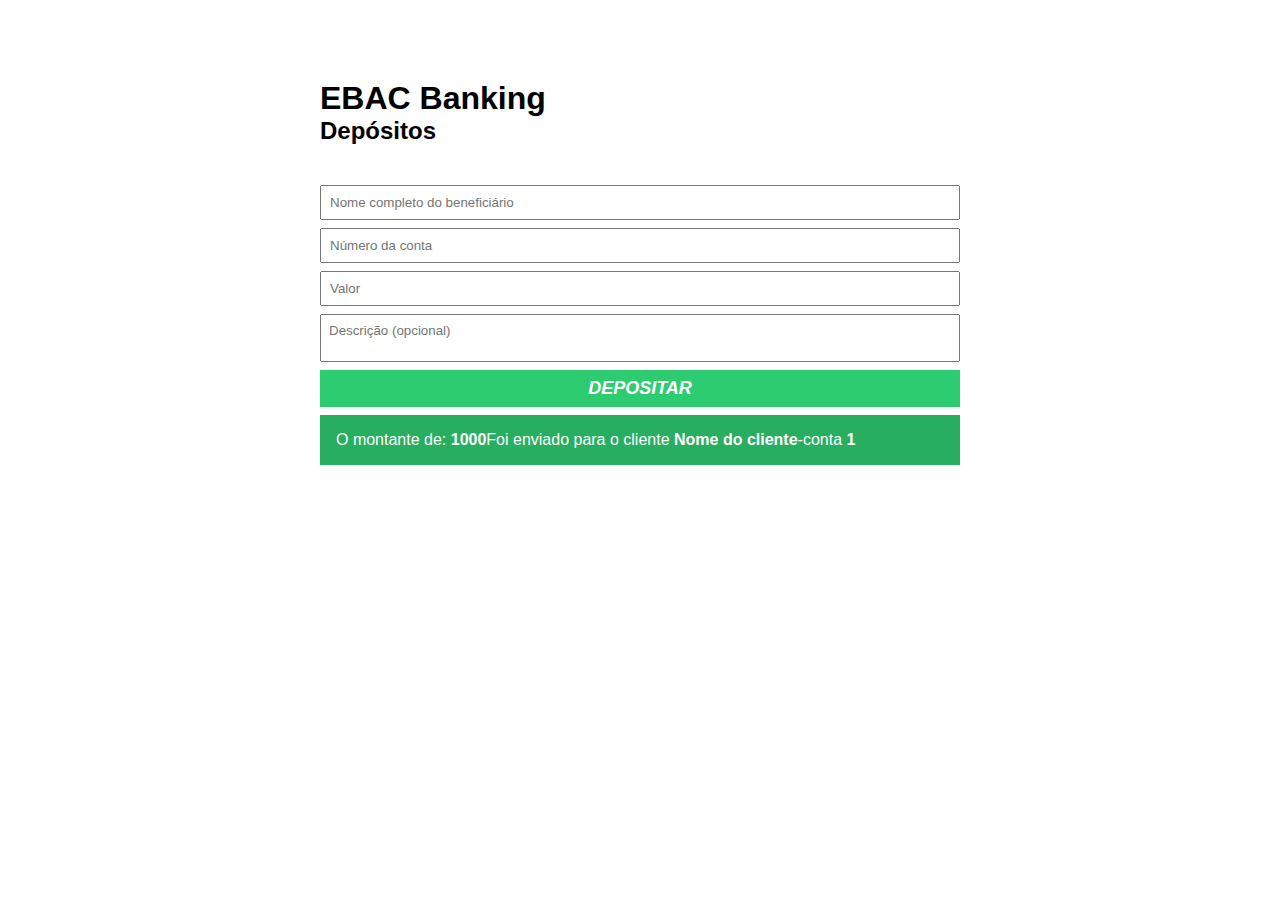
<file: Ebac-Regi/codigo-base/index.html>
<!DOCTYPE html>
<html lang="pt-BR">
<head>
    <meta charset="UTF-8">
    <meta http-equiv="X-UA-Compatible" content="IE=edge">
    <meta name="viewport" content="width=device-width, initial-scale=1.0">
    <title>HTML com JS</title>
    <link rel="stylesheet" href="./main.css" />
</head>
<body>
    <div class="container">
        <h1>EBAC Banking</h1>
        <h2>Depósitos</h2>
        <form>
            <input type="text" id="nome-benefeciario" placeholder="Nome completo do beneficiário" />
            <input type="number" id="numero-conta" placeholder="Número da conta" />
            <input type="number" id="valor-deposito" placeholder="Valor" />
            <textarea placeholder="Descrição (opcional)" id="descrição"></textarea>
            <button id="btn-depositar" type="submit">Depositar</button>
        </form>
        <p class="success-message">
            O montante de: <b>1000</b>Foi enviado para o cliente <b>Nome do cliente</b>-conta <b>1</b>
        </p>
    </div>   
</body>
<script src="./main.js"></script>
</html>
</file>
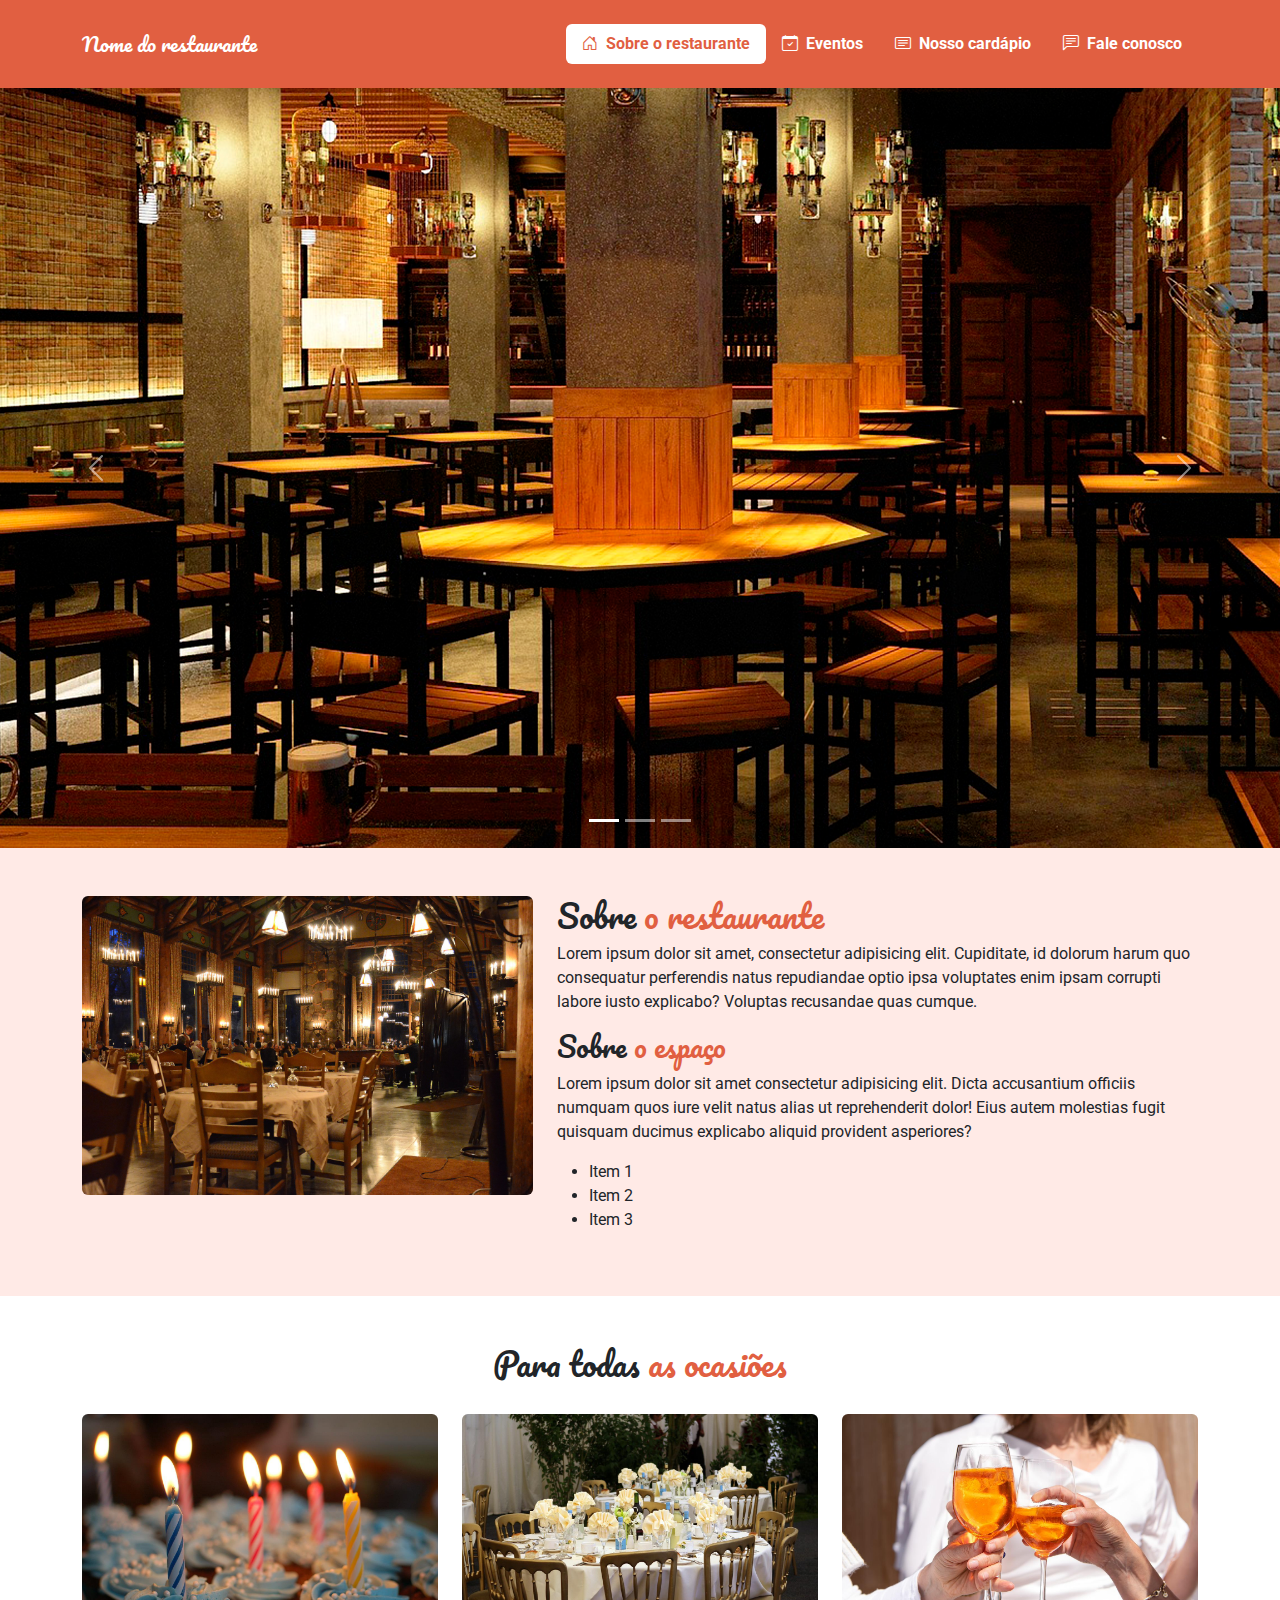
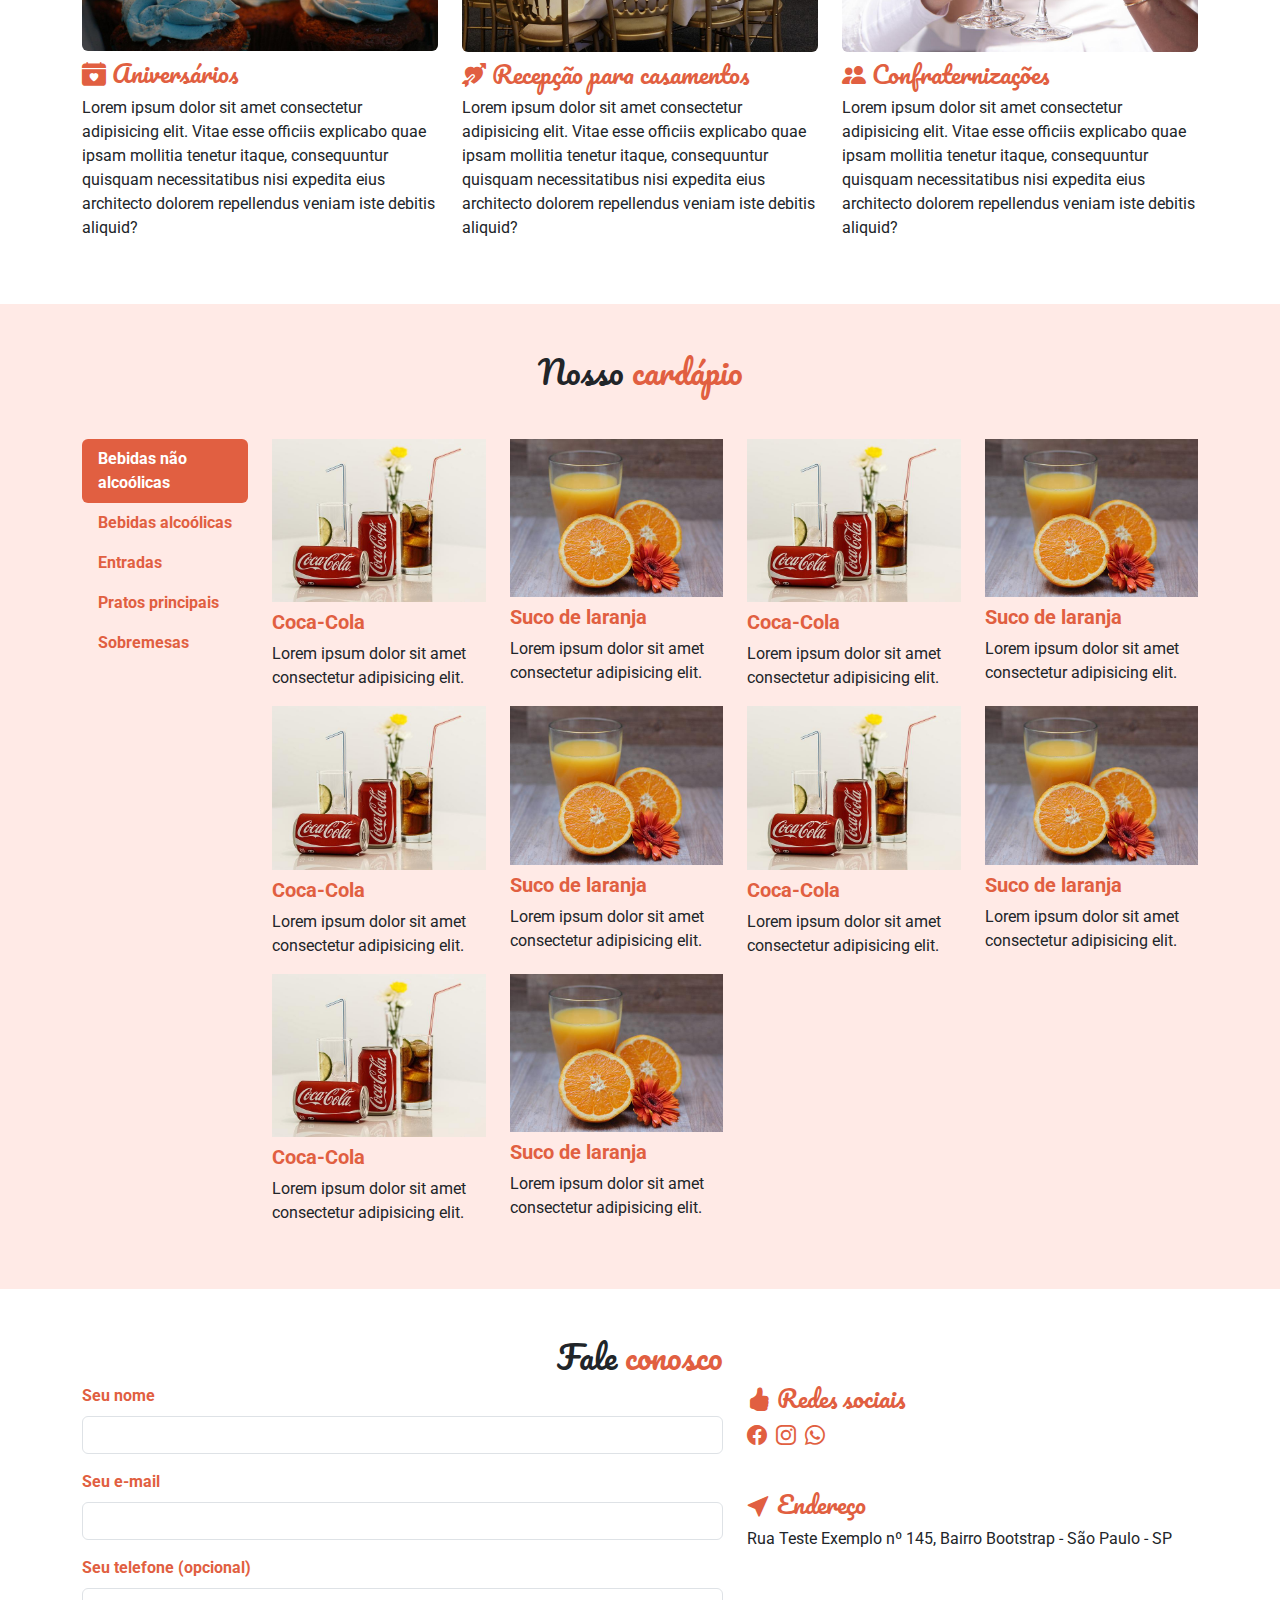
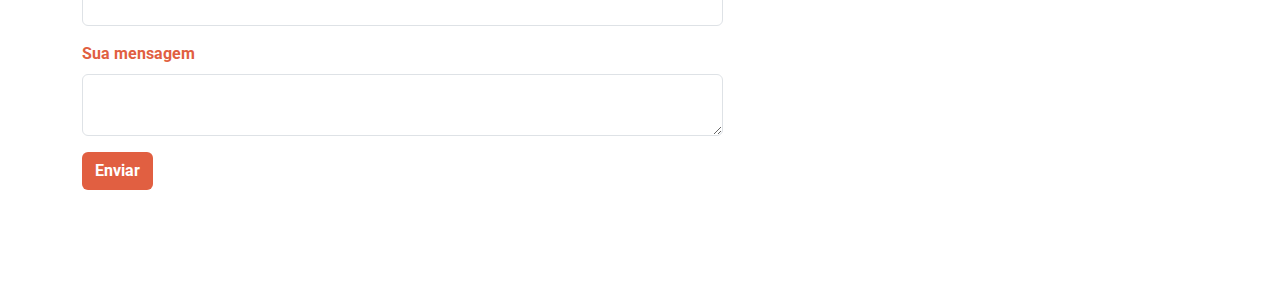
<file: Ebac-Regi/curso_frontend_ebac-projeto_bootstrap/index.html>
<!DOCTYPE html>
<html lang="pt-BR">
<head>
    <meta charset="UTF-8">
    <meta http-equiv="X-UA-Compatible" content="IE=edge">
    <meta name="viewport" content="width=device-width, initial-scale=1.0">
    <title>Document</title>
    <link rel="stylesheet" href="https://cdn.jsdelivr.net/npm/bootstrap@5.2.0/dist/css/bootstrap.min.css">
    <link rel="preconnect" href="https://fonts.googleapis.com">
    <link rel="preconnect" href="https://fonts.gstatic.com" crossorigin>
    <link href="https://fonts.googleapis.com/css2?family=Pacifico&family=Roboto:wght@400;700&display=swap" rel="stylesheet">
    <link rel="stylesheet" href="https://cdn.jsdelivr.net/npm/bootstrap-icons@1.9.1/font/bootstrap-icons.css">
    <link rel="stylesheet" href="main.css">
</head>
<body>
    <header class="navbar navbar-expand-lg sticky-top p-4" id="cabecalho">
        <div class="container">
            <h1 class="navbar-brand m-0 section-title">Nome do restaurante</h1>
            <button class="navbar-toggler" data-bs-toggle="collapse" data-bs-target="#menu-navegacao">
                <span class="navbar-toggler-icon"></span>
            </button>
            <nav class="navbar-collapse collapse justify-content-end" id="menu-navegacao">
                <ul class="nav nav-pills d-block d-md-flex">
                    <li class="nav-item fw-bold">
                        <a href="#sobre-o-restaurante" class="nav-link">
                            <i class="bi bi-house-door me-1"></i>
                            Sobre o restaurante
                        </a>
                    </li>
                    <li class="nav-item fw-bold">
                        <a href="#eventos" class="nav-link">
                            <i class="bi bi-calendar-check me-1"></i>
                            Eventos
                        </a>
                    </li>
                    <li class="nav-item fw-bold">
                        <a href="#cardapio" class="nav-link">
                            <i class="bi bi-card-text me-1"></i>
                            Nosso cardápio
                        </a>
                    </li>
                    <li class="nav-item fw-bold">
                        <a href="#fale-conosco" class="nav-link">
                            <i class="bi bi-chat-left-text me-1"></i>
                            Fale conosco
                        </a>
                    </li>
                </ul>
            </nav>
        </div>
    </header>
    <div data-bs-spy="scroll" data-bs-target="cabecalho" data-bs-smooth-scroll="true">
        <section id="sobre-o-restaurante">
            <div class="carousel slide" data-bs-ride="carousel" id="carousel">
                <div class="carousel-inner">
                    <div class="carousel-item active" data-bs-interval="3000">
                        <img src="images/slides/slide1.png" alt="Foto do espaço interno do restaurante">
                    </div>
                    <div class="carousel-item" data-bs-interval="3000">
                        <img src="images/slides/slide2.png" alt="Duas taças de vinho">
                    </div>
                    <div class="carousel-item" data-bs-interval="3000">
                        <img src="images/slides/slide3.png" alt="Uma mesa com comida">
                    </div>
                </div>
                <button class="carousel-control-prev" type="button" data-bs-target="#carousel" data-bs-slide="prev">
                    <span class="carousel-control-prev-icon"></span>
                </button>
                <button class="carousel-control-next" type="button" data-bs-target="#carousel" data-bs-slide="next">
                    <span class="carousel-control-next-icon"></span>
                </button>
                <div class="carousel-indicators">
                    <button type="button" data-bs-target="#carousel" class="active" data-bs-slide-to="0"></button>
                    <button type="button" data-bs-target="#carousel" data-bs-slide-to="1"></button>
                    <button type="button" data-bs-target="#carousel" data-bs-slide-to="2"></button>
                </div>
            </div>
            <div class="pt-5 pb-5">
                <div class="container">
                    <div class="row">
                        <div class="col-md-5">
                            <img src="images/restaurante.jpg" class="d-block w-100 rounded" alt="Foto do espaço interno do restaurante">
                        </div>
                        <div class="col-md-7 mt-3 mt-md-0">
                            <h2 class="section-title">Sobre <span class="text-colored">o restaurante</span></h2>
                            <p>
                                Lorem ipsum dolor sit amet, consectetur adipisicing elit. Cupiditate, id dolorum harum quo consequatur perferendis natus repudiandae optio ipsa voluptates enim ipsam corrupti labore iusto explicabo? Voluptas recusandae quas cumque.
                            </p>
                            <h3 class="section-title">Sobre <span class="text-colored">o espaço</span></h3>
                            <p>
                                Lorem ipsum dolor sit amet consectetur adipisicing elit. Dicta accusantium officiis numquam quos iure velit natus alias ut reprehenderit dolor! Eius autem molestias fugit quisquam ducimus explicabo aliquid provident asperiores?
                            </p>
                            <ul>
                                <li>Item 1</li>
                                <li>Item 2</li>
                                <li>Item 3</li>
                            </ul>
                        </div>
                    </div>
                </div>
            </div>
        </section>
        <section id="eventos" class="pt-5 pb-5">
            <div class="container">
                <div class="row">
                    <h2 class="section-title text-center">Para todas <span class="text-colored">as ocasiões</span></h2>
                </div>
                <div class="row mt-4">
                    <div class="col-md-4">
                        <img src="images/eventos/aniversario.jpg" alt="" class="d-block w-100 rounded mb-2">
                        <h3 class="section-title text-colored fs-4">
                            <i class="bi bi-calendar-heart-fill"></i>
                            Aniversários
                        </h3>
                        <p>
                            Lorem ipsum dolor sit amet consectetur adipisicing elit. Vitae esse officiis explicabo quae ipsam mollitia tenetur itaque, consequuntur quisquam necessitatibus nisi expedita eius architecto dolorem repellendus veniam iste debitis aliquid?
                        </p>
                    </div>
                    <div class="col-md-4">
                        <img src="images/eventos/casamento.jpg" alt="" class="d-block w-100 rounded mb-2">
                        <h3 class="section-title text-colored fs-4">
                            <i class="bi bi-arrow-through-heart-fill"></i>
                            Recepção para casamentos
                        </h3>
                        <p>
                            Lorem ipsum dolor sit amet consectetur adipisicing elit. Vitae esse officiis explicabo quae ipsam mollitia tenetur itaque, consequuntur quisquam necessitatibus nisi expedita eius architecto dolorem repellendus veniam iste debitis aliquid?
                        </p>
                    </div>
                    <div class="col-md-4">
                        <img src="images/eventos/confraternizacoes.jpg" alt="" class="d-block w-100 rounded mb-2">
                        <h3 class="section-title text-colored fs-4">
                            <i class="bi bi-people-fill"></i>
                            Confraternizações
                        </h3>
                        <p>
                            Lorem ipsum dolor sit amet consectetur adipisicing elit. Vitae esse officiis explicabo quae ipsam mollitia tenetur itaque, consequuntur quisquam necessitatibus nisi expedita eius architecto dolorem repellendus veniam iste debitis aliquid?
                        </p>
                    </div>
                </div>
            </div>
        </section>
        <section id="cardapio" class="pt-5 pb-5">
            <div class="container">
                <div class="row">
                    <h2 class="section-title text-center mb-5">
                        Nosso <span class="text-colored">cardápio</span>
                    </h2>
                </div>
                <div class="row">
                    <div class="col-md-2">
                        <aside>
                            <nav class="nav nav-pills flex-column nav-cardapio">
                                <button type="button" data-bs-toggle="tab" data-bs-target="#bebidas-sem-alcool" class="fw-bold text-start nav-link text-colored active">Bebidas não alcoólicas</button>
                                <button type="button" data-bs-toggle="tab" data-bs-target="#bebidas-alcoolicas" class="fw-bold text-start nav-link text-colored">Bebidas alcoólicas</button>
                                <button type="button" data-bs-toggle="tab" data-bs-target="#entradas" class="fw-bold text-start nav-link text-colored">Entradas</button>
                                <button type="button" data-bs-toggle="tab" data-bs-target="#pratos-principais" class="fw-bold text-start nav-link text-colored">Pratos principais</button>
                                <button type="button" data-bs-toggle="tab" data-bs-target="#sobremesas" class="fw-bold text-start nav-link text-colored">Sobremesas</button>
                            </nav>
                        </aside>
                    </div>
                    <div class="col-md-10">
                        <div class="tab-content">
                            <div class="tab-pane active" id="bebidas-sem-alcool">
                                <div class="row">
                                    <div class="col-md-3">
                                        <img class="d-block w-100" src="images/cardapio/bebidas/coca-cola.jpg" alt="Coca-cola">
                                        <h5 class="text-colored fw-bold mt-2">Coca-Cola</h5>
                                        <p>
                                            Lorem ipsum dolor sit amet consectetur adipisicing elit.
                                        </p>
                                    </div>
                                    <div class="col-md-3">
                                        <img class="d-block w-100" src="images/cardapio/bebidas/suco.jpg" alt="Suco de laranja">
                                        <h5 class="text-colored fw-bold mt-2">Suco de laranja</h5>
                                        <p>
                                            Lorem ipsum dolor sit amet consectetur adipisicing elit.
                                        </p>
                                    </div>
                                    <div class="col-md-3">
                                        <img class="d-block w-100" src="images/cardapio/bebidas/coca-cola.jpg" alt="Coca-cola">
                                        <h5 class="text-colored fw-bold mt-2">Coca-Cola</h5>
                                        <p>
                                            Lorem ipsum dolor sit amet consectetur adipisicing elit.
                                        </p>
                                    </div>
                                    <div class="col-md-3">
                                        <img class="d-block w-100" src="images/cardapio/bebidas/suco.jpg" alt="Suco de laranja">
                                        <h5 class="text-colored fw-bold mt-2">Suco de laranja</h5>
                                        <p>
                                            Lorem ipsum dolor sit amet consectetur adipisicing elit.
                                        </p>
                                    </div>
                                    <div class="col-md-3">
                                        <img class="d-block w-100" src="images/cardapio/bebidas/coca-cola.jpg" alt="Coca-cola">
                                        <h5 class="text-colored fw-bold mt-2">Coca-Cola</h5>
                                        <p>
                                            Lorem ipsum dolor sit amet consectetur adipisicing elit.
                                        </p>
                                    </div>
                                    <div class="col-md-3">
                                        <img class="d-block w-100" src="images/cardapio/bebidas/suco.jpg" alt="Suco de laranja">
                                        <h5 class="text-colored fw-bold mt-2">Suco de laranja</h5>
                                        <p>
                                            Lorem ipsum dolor sit amet consectetur adipisicing elit.
                                        </p>
                                    </div>
                                    <div class="col-md-3">
                                        <img class="d-block w-100" src="images/cardapio/bebidas/coca-cola.jpg" alt="Coca-cola">
                                        <h5 class="text-colored fw-bold mt-2">Coca-Cola</h5>
                                        <p>
                                            Lorem ipsum dolor sit amet consectetur adipisicing elit.
                                        </p>
                                    </div>
                                    <div class="col-md-3">
                                        <img class="d-block w-100" src="images/cardapio/bebidas/suco.jpg" alt="Suco de laranja">
                                        <h5 class="text-colored fw-bold mt-2">Suco de laranja</h5>
                                        <p>
                                            Lorem ipsum dolor sit amet consectetur adipisicing elit.
                                        </p>
                                    </div>
                                    <div class="col-md-3">
                                        <img class="d-block w-100" src="images/cardapio/bebidas/coca-cola.jpg" alt="Coca-cola">
                                        <h5 class="text-colored fw-bold mt-2">Coca-Cola</h5>
                                        <p>
                                            Lorem ipsum dolor sit amet consectetur adipisicing elit.
                                        </p>
                                    </div>
                                    <div class="col-md-3">
                                        <img class="d-block w-100" src="images/cardapio/bebidas/suco.jpg" alt="Suco de laranja">
                                        <h5 class="text-colored fw-bold mt-2">Suco de laranja</h5>
                                        <p>
                                            Lorem ipsum dolor sit amet consectetur adipisicing elit.
                                        </p>
                                    </div>
                                </div>
                            </div>
                            <div class="tab-pane" id="bebidas-alcoolicas">
                                <div class="row">
                                    <div class="col-md-3">
                                        <img class="d-block w-100" src="images/cardapio/bebidas/cerveja.jpg" alt="Cerveja">
                                        <h5 class="text-colored fw-bold mt-2">Cerveja</h5>
                                        <p>
                                            Lorem ipsum dolor sit amet consectetur adipisicing elit.
                                        </p>
                                    </div>
                                    <div class="col-md-3">
                                        <img class="d-block w-100" src="images/cardapio/bebidas/vinho.jpg" alt="Vinho">
                                        <h5 class="text-colored fw-bold mt-2">Vinho</h5>
                                        <p>
                                            Lorem ipsum dolor sit amet consectetur adipisicing elit.
                                        </p>
                                    </div>
                                </div>
                            </div>
                            <div class="tab-pane" id="entradas">
                                <div class="row">
                                    <div class="col-md-3">
                                        <img class="d-block w-100" src="images/cardapio/entradas/entrada.jpg" alt="Nome da entrada">
                                        <h5 class="text-colored fw-bold mt-2">Nome da entrada</h5>
                                        <p>
                                            Lorem ipsum dolor sit amet consectetur adipisicing elit.
                                        </p>
                                    </div>
                                </div>
                            </div>
                            <div class="tab-pane" id="pratos-principais">
                                <div class="row">
                                    <div class="col-md-3">
                                        <img class="d-block w-100" src="images/cardapio/pratos/pizza.jpg" alt="Pizza">
                                        <h5 class="text-colored fw-bold mt-2">Pizza</h5>
                                        <p>
                                            Lorem ipsum dolor sit amet consectetur adipisicing elit.
                                        </p>
                                    </div>
                                    <div class="col-md-3">
                                        <img class="d-block w-100" src="images/cardapio/pratos/salmao.jpg" alt="Salmão">
                                        <h5 class="text-colored fw-bold mt-2">Salmão</h5>
                                        <p>
                                            Lorem ipsum dolor sit amet consectetur adipisicing elit.
                                        </p>
                                    </div>
                                </div>
                            </div>
                            <div class="tab-pane" id="sobremesas">
                                <div class="row">
                                    <div class="col-md-3">
                                        <img class="d-block w-100" src="images/cardapio/sobremesas/bolo.jpg" alt="Bolo de chocolate">
                                        <h5 class="text-colored fw-bold mt-2">Bolo de chocolate</h5>
                                        <p>
                                            Lorem ipsum dolor sit amet consectetur adipisicing elit.
                                        </p>
                                    </div>
                                    <div class="col-md-3">
                                        <img class="d-block w-100" src="images/cardapio/sobremesas/cupcake.jpg" alt="Cupcake">
                                        <h5 class="text-colored fw-bold mt-2">Cupcake</h5>
                                        <p>
                                            Lorem ipsum dolor sit amet consectetur adipisicing elit.
                                        </p>
                                    </div>
                                </div>
                            </div>
                        </div>
                    </div>
                </div>
            </div>
        </section>  
        <section id="fale-conosco" class="pt-5 pb-5">
            <div class="container">
                <div class="row">
                    <h2 class="section-title text-center">Fale <span class="text-colored">conosco</span></h2>
                </div>
                <div class="row">
                    <div class="col-md-7 mb-5">
                        <form>
                            <div class="mb-3">
                                <label for="nome" class="form-label fw-bold text-colored">Seu nome</label>
                                <input type="text" id="nome" class="form-control" required>
                            </div>
                            <div class="mb-3">
                                <label for="email" class="form-label fw-bold text-colored">Seu e-mail</label>
                                <input type="email" id="email" class="form-control" required>
                            </div>
                            <div class="mb-3">
                                <label for="telefone" class="form-label fw-bold text-colored">Seu telefone (opcional)</label>
                                <input type="tel" id="telefone" class="form-control">
                            </div>
                            <div class="mb-3">
                                <label for="mensagem" class="form-label fw-bold text-colored">Sua mensagem</label>
                                <textarea class="form-control" id="mensagem" required></textarea>
                            </div>
                            <button type="submit" class="btn fw-bold">Enviar</button>
                        </form>
                    </div>
                    <div class="col-md-5">
                        <div class="row">
                            <h3 class="section-title fs-4 text-colored">
                                <i class="bi bi-hand-thumbs-up-fill"></i>
                                Redes sociais
                            </h3>
                            <ul class="social-links">
                                <li class="fs-5">
                                    <a href="#">
                                        <i class="bi bi-facebook text-colored"></i>
                                    </a>
                                </li>
                                <li class="fs-5 ms-1 me-1">
                                    <a href="#">
                                        <i class="bi bi-instagram text-colored"></i>
                                    </a>
                                </li>
                                <li class="fs-5">
                                    <a href="#">
                                        <i class="bi bi-whatsapp text-colored"></i>
                                    </a>
                                </li>
                            </ul>
                        </div>
                        <div class="row mt-4">
                            <h3 class="section-title fs-4 text-colored">
                                <i class="bi bi-cursor-fill"></i>
                                Endereço
                            </h3>
                            <p>
                                Rua Teste Exemplo nº 145, Bairro Bootstrap - São Paulo - SP
                            </p>
                        </div>
                    </div>
                </div>
            </div>
        </section>
    </div>

    <script src="https://cdn.jsdelivr.net/npm/bootstrap@5.2.0/dist/js/bootstrap.bundle.min.js"></script>
</body>
</html>
</file>
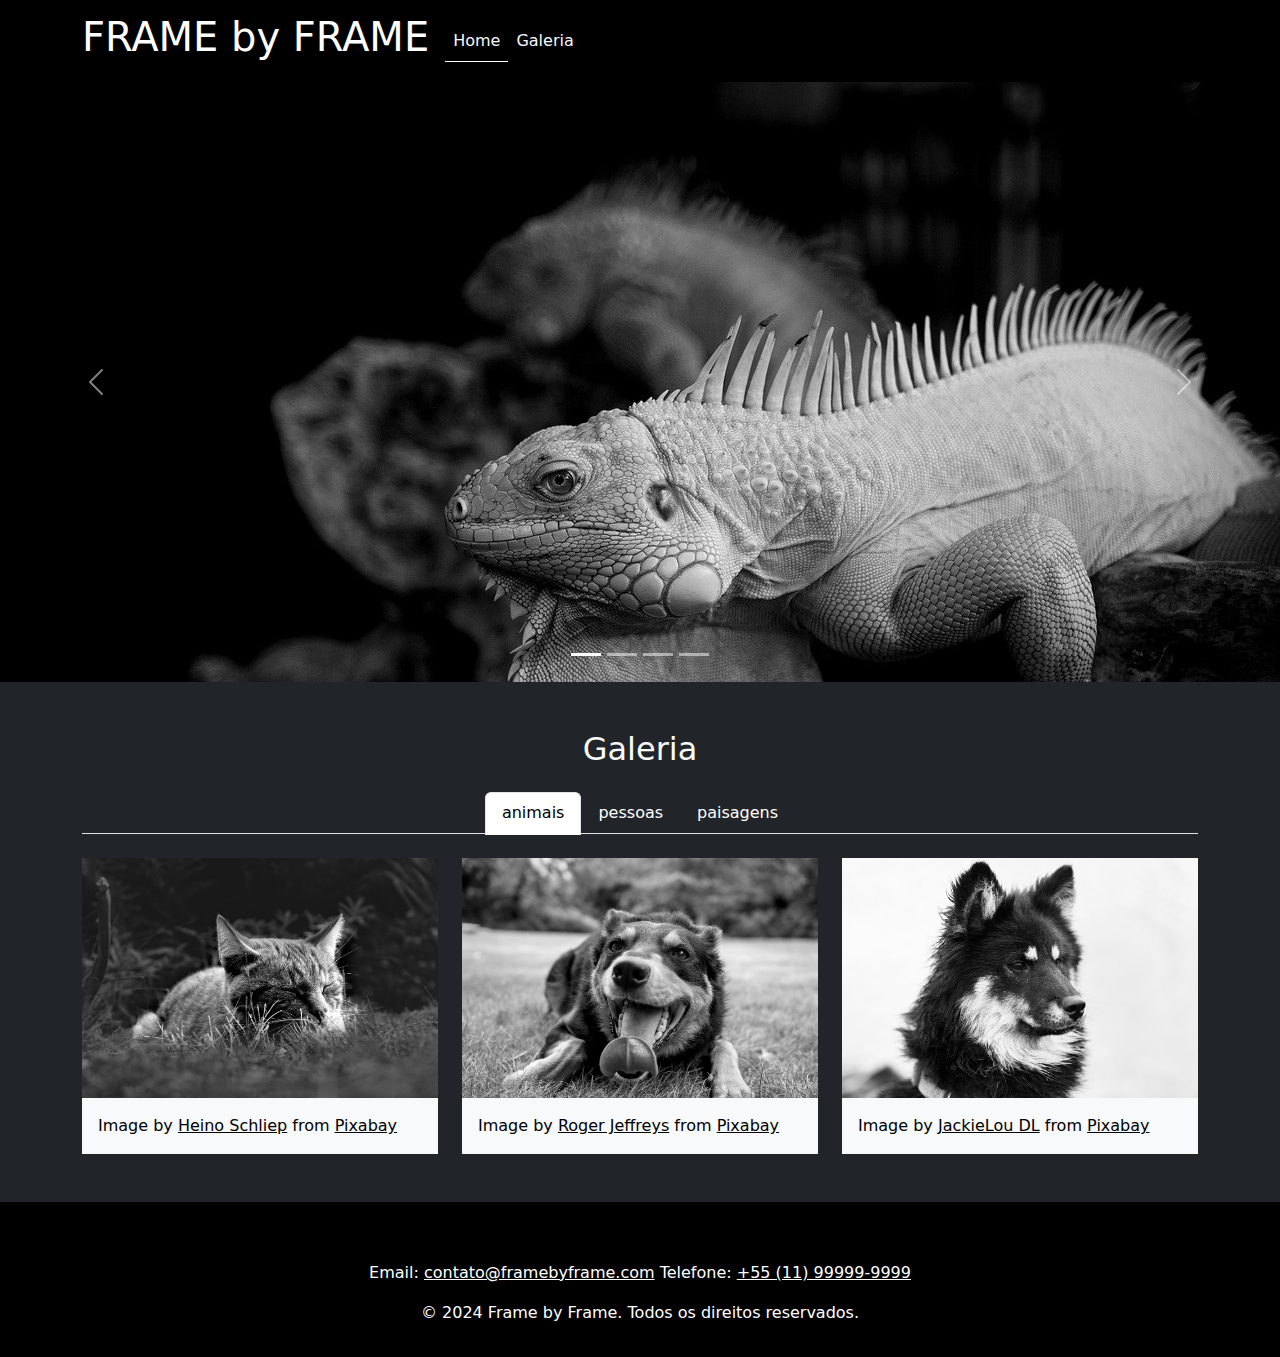
<file: Ebac-Regi/Bootstrap/Exercicio_Card_carrocel/index.html>
<!DOCTYPE html>
<html lang="pt-br">
  <head>
    <meta charset="UTF-8" />
    <meta name="viewport" content="width=device-width, initial-scale=1.0" />
    <title>FRAME BY FRAME</title>
    <link rel="shortcut icon" href="assets/favicon.ico" type="image/x-icon">
    <!-- icons fontawesome -->
    <link rel="stylesheet" href="https://cdnjs.cloudflare.com/ajax/libs/font-awesome/6.6.0/css/all.min.css" integrity="sha512-Kc323vGBEqzTmouAECnVceyQqyqdsSiqLQISBL29aUW4U/M7pSPA/gEUZQqv1cwx4OnYxTxve5UMg5GT6L4JJg==" crossorigin="anonymous" referrerpolicy="no-referrer" />
    <!-- bootstrap -->
    <link
      href="https://cdn.jsdelivr.net/npm/bootstrap@5.3.3/dist/css/bootstrap.min.css"
      rel="stylesheet"
      integrity="sha384-QWTKZyjpPEjISv5WaRU9OFeRpok6YctnYmDr5pNlyT2bRjXh0JMhjY6hW+ALEwIH"
      crossorigin="anonymous"
    />
    <!-- css -->
    <link rel="stylesheet" href="./style/style.css" />
  </head>
  <body class="bg-dark text-light" data-bs-spy="scroll" data-bs-target="#navbar" data-bs-offset="100" tabindex="0">
    <header class="header bg-black sticky-top">
      <nav class="navbar navbar-expand-lg navbar-light">
        <div class="container">
          <a href="#home" class="navbar-brand">
            <h1 class="h1">FRAME by FRAME</h1>
          </a>
          <button
            class="navbar-toggler custom-toggler"
            type="button"
            data-bs-toggle="collapse"
            data-bs-target="#navbar"
            aria-controls="navbar"
            aria-expanded="false"
            aria-label="toggle navigation"
          >
            <i class="fa-solid fa-bars"></i>
          </button>

          <div class="collapse navbar-collapse" id="navbar">
            <ul class="navbar-nav me-auto mb-2 mb-lg-0">
              <li class="nav-item">
                <a href="#home" class="nav-link text-light" aria-current="home">Home</a>
              </li>
              <li class="nav-item">
                <a href="#galeria" class="nav-link text-light" aria-current="galeria">Galeria</a>
              </li>
            </ul>
          </div>
        </div>
      </nav>
    </header>

    <main>
      <section class="carousel slide" id="carousel" data-bs-ride="carousel">
        <div class="carousel-indicators">
          <button
            type="button"
            data-bs-target="carousel"
            data-bs-slide-to="0"
            class="active"
            aria-current="true"
            aria-label="Slide 1"
          ></button>
          <button
            type="button"
            data-bs-target="carousel"
            data-bs-slide-to="1"
            aria-label="Slide 2"
          ></button>
          <button
            type="button"
            data-bs-target="carousel"
            data-bs-slide-to="2"
            aria-label="Slide 3"
          ></button>
          <button
            type="button"
            data-bs-target="carousel"
            data-bs-slide-to="3"
            aria-label="Slide 4"
          ></button>
        </div>
        <div class="carousel-inner" id="home">
          <div class="carousel-item active">
            <img
              class="d-block w-100"
              src="assets/dragon-8412130_1280.jpg"
              alt=""
            />
            <div class="carousel-caption">
              <p>
                Image by
                <a
                  href="https://pixabay.com/users/xuantinh1312-39351906/?utm_source=link-attribution&utm_medium=referral&utm_campaign=image&utm_content=8412130"
                  >Tình Hoàng</a
                >
                from
                <a
                  href="https://pixabay.com//?utm_source=link-attribution&utm_medium=referral&utm_campaign=image&utm_content=8412130"
                  >Pixabay</a
                >
              </p>
            </div>
          </div>
          <div class="carousel-item">
            <img
              class="d-block w-100"
              src="assets/bike-7950617_1280.jpg"
              alt=""
            />
            <div class="carousel-caption">
              <p>
                Image by
                <a
                  href="https://pixabay.com/users/rafabritto-35765756/?utm_source=link-attribution&utm_medium=referral&utm_campaign=image&utm_content=7950617"
                  >RAFAEL BRITTO</a
                >
                from
                <a
                  href="https://pixabay.com//?utm_source=link-attribution&utm_medium=referral&utm_campaign=image&utm_content=7950617"
                  >Pixabay</a
                >
              </p>
            </div>
          </div>
          <div class="carousel-item">
            <img
              class="d-block w-100"
              src="assets/building-8534894_1280.jpg"
              alt=""
            />
            <div class="carousel-caption">
              <p>
                Image by
                <a
                  href="https://pixabay.com/users/junfangsjs-16404849/?utm_source=link-attribution&utm_medium=referral&utm_campaign=image&utm_content=8534894"
                  >钧 张</a
                >
                from
                <a
                  href="https://pixabay.com//?utm_source=link-attribution&utm_medium=referral&utm_campaign=image&utm_content=8534894"
                  >Pixabay</a
                >
              </p>
            </div>
          </div>
          <div class="carousel-item">
            <img
              class="d-block w-100"
              src="assets/crows-8579540_1280.jpg"
              alt=""
            />
            <div class="carousel-caption">
              <p>
                Image by
                <a
                  href="https://pixabay.com/users/alfred_grupstra-4379051/?utm_source=link-attribution&utm_medium=referral&utm_campaign=image&utm_content=8579540"
                  >Alfred Grupstra</a
                >
                from
                <a
                  href="https://pixabay.com//?utm_source=link-attribution&utm_medium=referral&utm_campaign=image&utm_content=8579540"
                  >Pixabay</a
                >
              </p>
            </div>
          </div>
        </div>
        <button
          class="carousel-control-prev"
          type="button"
          data-bs-target="#carousel"
          data-bs-slide="prev"
        >
          <span class="carousel-control-prev-icon" aria-hidden="false"></span>
          <span class="visually-hidden">Previous</span>
        </button>
        <button
          class="carousel-control-next"
          type="button"
          data-bs-target="#carousel"
          data-bs-slide="next"
        >
          <span class="carousel-control-next-icon" aria-hidden="false"></span>
          <span class="visually-hidden">Next</span>
        </button>
      </section>

      <section class="main__section my-5" id="galeria">
        <div class="container">
          <h2 class="text-center my-4">Galeria</h2>
        
          <!-- Nav Tabs -->
          <ul class="nav nav-tabs justify-content-center mb-4" id="galleryTab" role="tablist">
            
          </ul>

          <!-- Tab Content -->
          <div class="tab-content mt-3" id="galleryTabContent">
            
          </div>
        </div>
      </section>
    </main>

    <footer class="footer bg-black p-3">
      <div class="container text-center">
            <div class="social-icons mb-3">
              <a href="https://facebook.com" target="_blank" class="me-3">
                <i class="fa-brands fa-facebook"></i>
              </a>
              <a href="https://instagram.com" target="_blank" class="me-3">
                <i class="fa-brands fa-instagram"></i>
              </a>
              <a href="https://linkedin.com" target="_blank">
                <i class="fa-brands fa-linkedin"></i>
              </a>
            </div>
            

            <div class="contact-info mb-3">
              <span>Email: <a href="mailto:contato@framebyframe.com">contato@framebyframe.com</a></span>
              <span>Telefone: <a href="tel:5511999999999">+55 (11) 99999-9999</a></span>
            </div>            

            <div class="copyright text-muted">
              <p>&copy; 2024 Frame by Frame. Todos os direitos reservados.</p>
            </div>
      </div>

      </div>
    </footer>

    <script
      src="https://cdn.jsdelivr.net/npm/bootstrap@5.3.3/dist/js/bootstrap.bundle.min.js"
      integrity="sha384-YvpcrYf0tY3lHB60NNkmXc5s9fDVZLESaAA55NDzOxhy9GkcIdslK1eN7N6jIeHz"
      crossorigin="anonymous"
    ></script>

    <script src="scripts/index.js"></script>
  </body>
</html>
</file>
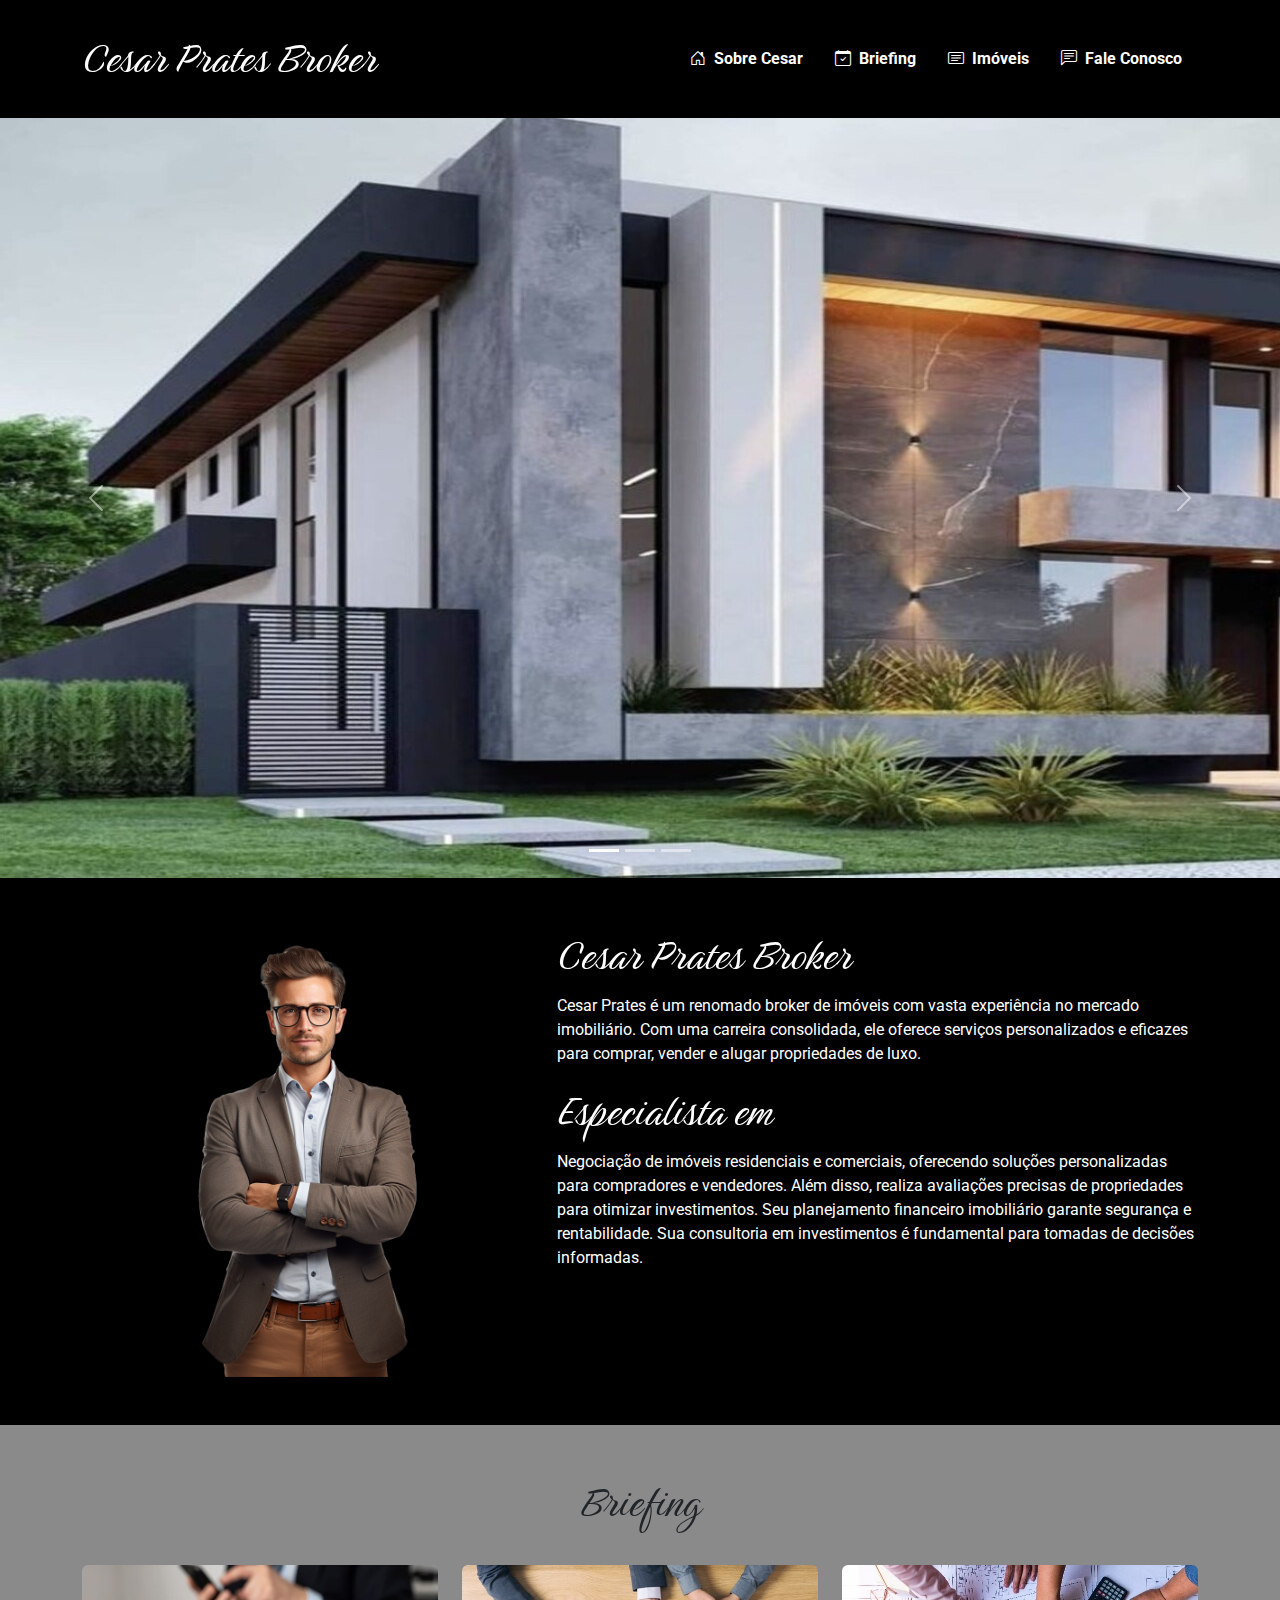
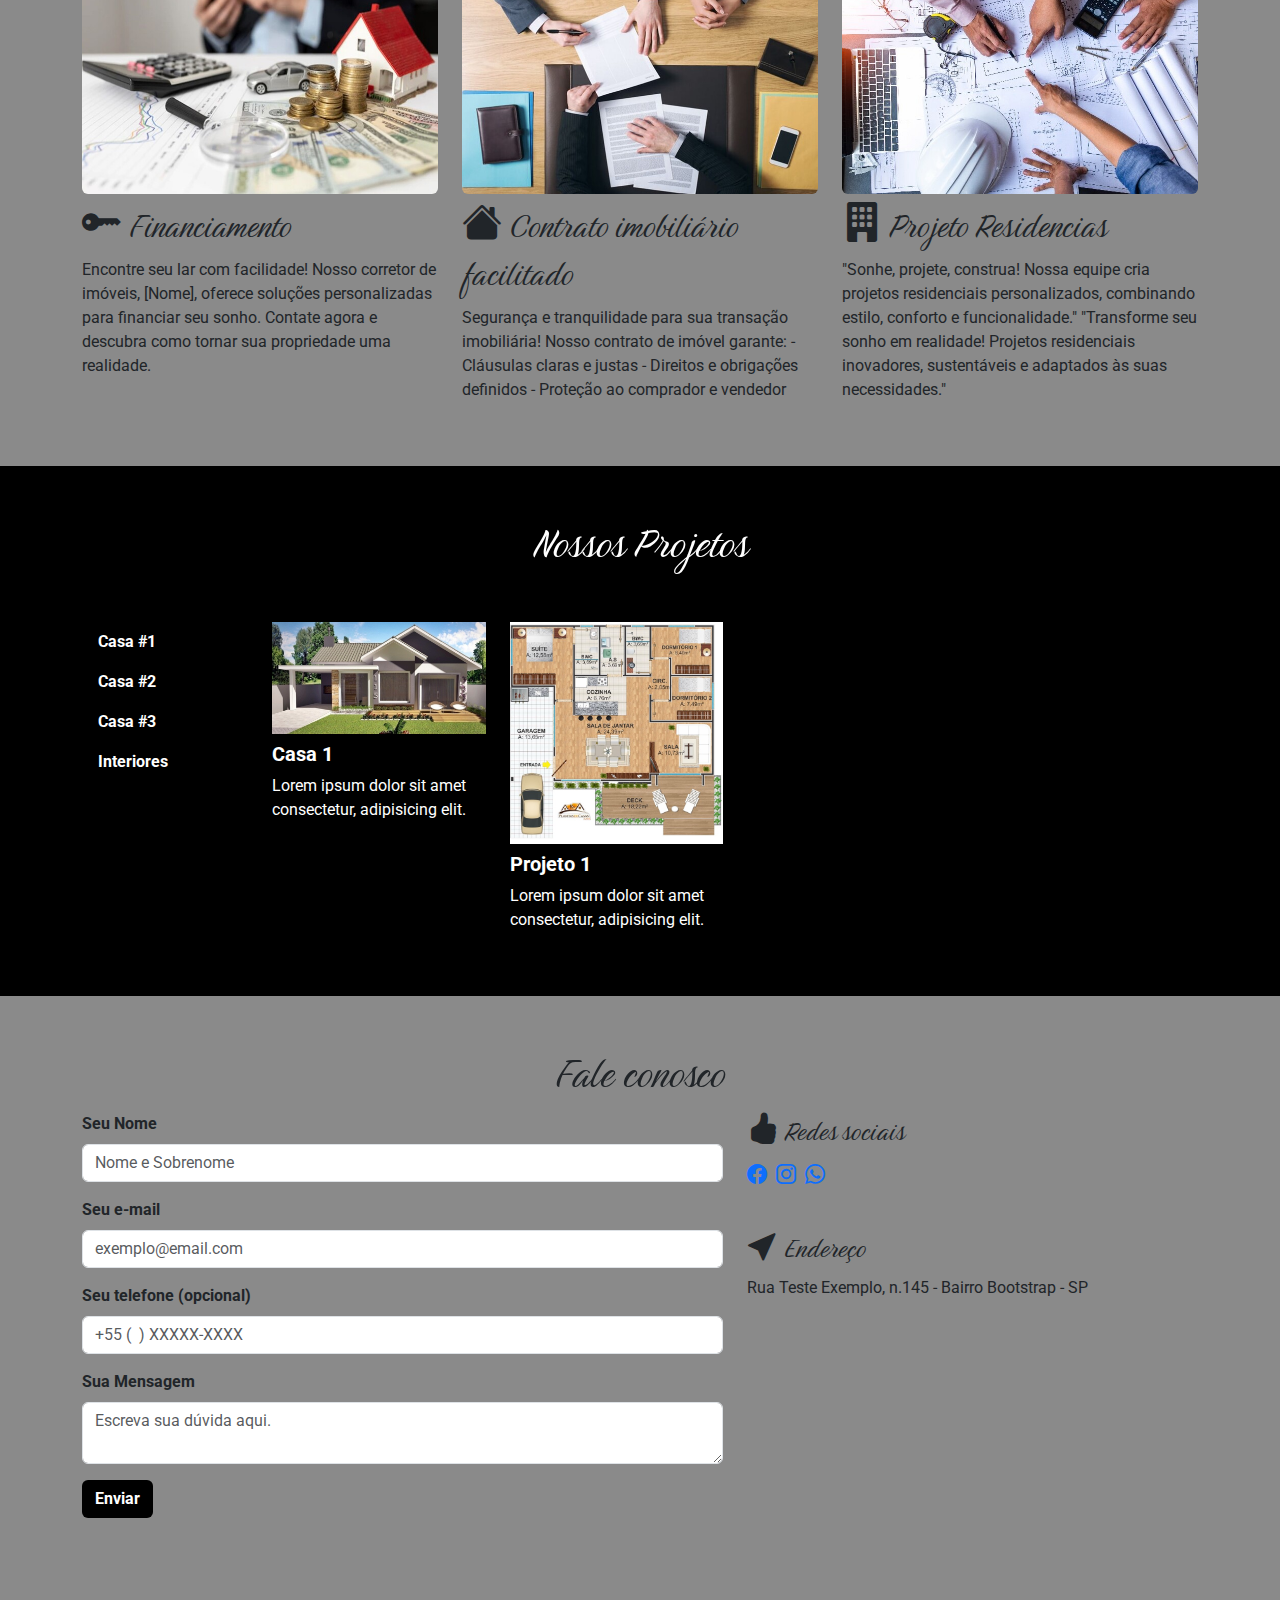
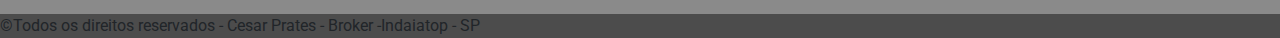
<file: Ebac-Regi/Bootstrap/Projeto_Land_Page_broker/index.html>
<!DOCTYPE html>
<html lang="pt-BR">
<head>
    <meta charset="UTF-8">
    <meta name="viewport" content="width=device-width, initial-scale=1.0">
    <link rel="stylesheet" href="https://cdn.jsdelivr.net/npm/bootstrap@5.3.3/dist/css/bootstrap.min.css">
    <link rel="preconnect" href="https://fonts.googleapis.com">
    <link rel="preconnect" href="https://fonts.gstatic.com" crossorigin>
    <link href="https://fonts.googleapis.com/css2?family=Birthstone&family=Pacifico&family=Roboto:wght@400;700&display=swap" rel="stylesheet">
    <link rel="stylesheet" href="https://cdn.jsdelivr.net/npm/bootstrap-icons@1.11.3/font/bootstrap-icons.min.css">
    <link rel="stylesheet" href="main.css">
    <title>LandPage</title>
</head>
<body>
    <header class="navbar navbar-expand-lg sticky-top p-4" id="cabecalho">
        <div class="container">
            <h1 class="navbar-brand m-0 section-title">Cesar Prates Broker</h1>
            <button class="navbar-toggler" data-bs-toggle="collapse" data-bs-target="#navegacao">
                <span class="navbar-toggler-icon">

                </span>
            </button>
            <nav class="navbar-collapse collapse justify-content-end" id="navegacao">
                <ul class="nav nav-pills d-block d-md-flex">
                    <li class="nav-item fw-bold">
                        <a href="#sobre-cesar" class="nav-link">
                            <i class="bi bi-house-door me-1"></i>
                            Sobre Cesar</a>
                    </li>
                    <li class="nav-item fw-bold">
                        <a href="#briefing" class="nav-link">
                            <i class="bi bi-calendar-check me-1"></i>
                            Briefing</a>
                    </li>
                    <li class="nav-item fw-bold">
                        <a href="#imoveis" class="nav-link">
                            <i class="bi bi-card-text me-1"></i>
                            Imóveis</a>
                    </li>
                    <li class="nav-item fw-bold">
                        <a href="#fale-conosco" class="nav-link">
                            <i class="bi bi-chat-left-text me-1"></i>
                            Fale Conosco</a>
                    </li>
                </ul>
            </nav>
        </div>
    </header>
    <div data-bs-spy="scroll" data-bs-target="cabecalho" data-bs-smoth-scroll="true">
        <section>
            <div class="carousel slide" data-bs-ride="carousel" id="carousel">
                <div class="carousel-inner">
                    <div class="carousel-item active" data-bs-interval="3000">
                        <img src="images/carousel/carousel_1.jpg" alt="Foto interna do restaurante">
                    </div>
                    <div class="carousel-item" data-bs-interval="3000">
                        <img src="images/carousel/carousel_2.jpg" alt="Duas tacas de vinho">
                    </div>
                    <div class="carousel-item" data-bs-interval="3000">
                        <img src="images/carousel/carousel_3.jpg" alt="Uma mesa com comida">
                    </div>
                </div>
                <button class="carousel-control-prev" type="button" data-bs-target="#carousel" data-bs-slide="prev">
                   <span class="carousel-control-prev-icon"></span>
                </button>
                <button class="carousel-control-next" type="button" data-bs-target="#carousel" data-bs-slide="next">
                    <span class="carousel-control-next-icon"></span>
                 </button>
                 <div class="carousel-indicators">
                    <button type="button"data-bs-target="#carousel" class="active"data-bs-slide-to="0"></button>
                    <button type="button"data-bs-target="#carousel"data-bs-slide-to="1"></button>
                    <button type="button"data-bs-target="#carousel"data-bs-slide-to="2"></button>
                 </div>
            </div>
        </section>
        <section id="sobre-cesar">
            <div class="pt-5 pb-5">
                <div class="container">
                    <div class="row">
                        <div class="col-md-5">
                            <img src="./images/corretor.png" class="d-block w-100 rounded" alt="Foto do espaco interno do restaurante">
                        </div>
                        <div class="col-md-7 mt-3 mt-md-0">
                            <h2 class="section-title"> <span class="text-colored">Cesar Prates Broker</span></h2>
                            <p class="text-colored">
                                Cesar Prates é um renomado broker de imóveis com vasta experiência no mercado imobiliário. Com uma carreira consolidada, ele oferece serviços personalizados e eficazes para comprar, vender e alugar propriedades de luxo.
                            </p>
                            <h3 class="section-title"><span class="text-colored">Especialista em</span></h3>
                            <p class="text-colored">
                                Negociação de imóveis residenciais e comerciais, oferecendo soluções personalizadas para compradores e vendedores. Além disso, realiza avaliações precisas de propriedades para otimizar investimentos. Seu planejamento financeiro imobiliário garante segurança e rentabilidade. Sua consultoria em investimentos é fundamental para tomadas de decisões informadas.
                            </p>
                        </div>
                    </div>
                </div>
            </div>
        </section>
        <section id="briefing" class="pt-5 pb-5">      
            <div class="container">
                <div class="row">
                    <h2 class="section-title text-center">Briefing</h2>
                </div>
                <div class="row mt-4">
                    <div class="col-md-4">
                        <img src="./images/detalhes/financiamento.jpg" alt="" class="d-block w-100 rounded mb-2">
                        <h3 class="section-title fs-1">
                            <i class="bi bi-key-fill"></i>
                            Financiamento</h3>
                        <p>
                            Encontre seu lar com facilidade! Nosso corretor de imóveis, [Nome], oferece soluções personalizadas para financiar seu sonho. Contate agora e descubra como tornar sua propriedade uma realidade.
                        </p>
                    </div>
                    <div class="col-md-4">
                        <img src="./images/detalhes/contrato.jpg" alt="" class="d-block w-100 rounded mb-2">
                        <h3 class="section-title fs-1">
                            <i class="bi bi-house-fill"></i>
                            Contrato imobiliário facilitado</h3>
                        <p>
                            Segurança e tranquilidade para sua transação imobiliária! Nosso contrato de imóvel garante:
                            - Cláusulas claras e justas
                            - Direitos e obrigações definidos
                            - Proteção ao comprador e vendedor
                        </p>
                    </div>
                    <div class="col-md-4">
                        <img src="./images/detalhes/engenharia.jpg" alt="" class="d-block w-100 rounded mb-2">
                        <h3 class="section-title fs-1">
                            <i class="bi bi-building-fill"></i>
                            Projeto Residencias</h3>
                        <p>
                            "Sonhe, projete, construa! Nossa equipe cria projetos residenciais personalizados, combinando estilo, conforto e funcionalidade."
                            "Transforme seu sonho em realidade! Projetos residenciais inovadores, sustentáveis e adaptados às suas necessidades."
                        </p>
                    </div>
                </div>
            </div>
        </section>
        <section id="imoveis" class="pt-5 pb-5">
            <div class="container">
                <div class="row">
                    <h2 class="section-title text-center mb-5">
                       <span class="text-colored">Nossos Projetos</span>
                    </h2>
                </div>
                <div class="row">
                    <aside class="col-md-2">
                        <nav class="nav nav-pills flex-column nav-projeto">
                            <button type="button" data-bs-toggle="tab" data-bs-target="#imovel-1"  class=" fw-bold text-start nav-link text-colored active">Casa #1</button>
                            <button type="button" data-bs-toggle="tab" data-bs-target="#imovel-2"  class=" fw-bold text-start nav-link text-colored ">Casa #2</button>
                            <button type="button" data-bs-toggle="tab" data-bs-target="#imovel-3"  class=" fw-bold text-start nav-link text-colored ">Casa #3</button>  
                            <button type="button" data-bs-toggle="tab" data-bs-target="#interiores"  class=" fw-bold text-start nav-link text-colored ">Interiores</button>                          
                        </nav>
                    </aside>
                    <div class="col-md-10">
                        <div class="tab-content">
                            <div class="tab-pane active" id="imovel-1">
                                <div class="row">
                                    <div class="col-md-3">
                                        <img class="d-block w-100" src="./images/Fotos de casas/casa_1.jpg" alt="casa1"/>
                                        <h5 class="text-colored fw-bold mt-2">Casa 1</h5>
                                        <p class="text-colored">
                                            Lorem ipsum dolor sit amet consectetur, adipisicing elit.
                                        </p>
                                    </div>
                                    <div class="col-md-3">
                                        <img class="d-block w-100" src="./images/Fotos de casas/projeto_1.jpg" alt="projeto1"/>
                                        <h5 class="text-colored fw-bold mt-2">Projeto 1</h5>
                                        <p class="text-colored">
                                            Lorem ipsum dolor sit amet consectetur, adipisicing elit.
                                        </p>
                                    </div>                                    
                                </div>
                            </div>
                            <div class="tab-pane" id="imovel-2">
                                <div class="row">
                                    <div class="col-md-3">
                                        <img class="d-block w-100" src="./images/Fotos de casas/casa_2.jpg" alt="casa2"/>
                                        <h5 class="text-colored fw-bold  mt-2">Casa 2</h5>
                                        <p class="text-colored">
                                            Lorem ipsum dolor sit amet consectetur, adipisicing elit.
                                        </p>
                                    </div>
                                    <div class="col-md-3">
                                        <img class="d-block w-100" src="./images/Fotos de casas/projeto_2.jpg" alt="projeto2"/>
                                        <h5 class="text-colored fw-bold  mt-2">Projeto 2</h5>
                                        <p class="text-colored">
                                            Lorem ipsum dolor sit amet consectetur, adipisicing elit.
                                        </p>
                                    </div>                                    
                                </div>
                            </div>
                            <div class="tab-pane" id="imovel-3">
                                <div class="row">
                                    <div class="col-md-3">
                                        <img class="d-block w-100" src="./images/Fotos de casas/casa_3.jpg" alt="casa3"/>
                                        <h5 class="text-colored fw-bold mt-2 fs-2">Casa 3</h5>
                                        <p class="text-colored">
                                            Lorem ipsum dolor sit amet consectetur, adipisicing elit.
                                        </p>
                                    </div>
                                    <div class="col-md-3">
                                        <img class="d-block w-100" src="./images/Fotos de casas/projeto_3.jpg" alt="projeto3"/>
                                        <h5 class="text-colored fw-bold mt-2 fs-2">Projeto 3</h5>
                                        <p class="text-colored">
                                            Lorem ipsum dolor sit amet consectetur, adipisicing elit.
                                        </p>
                                    </div>                                                                        
                                </div>
                            </div>
                            <div class="tab-pane" id="interiores">
                                <div class="row">
                                    <div class="col-md-3">
                                        <img class="d-block w-100" src="./images/interior/interior_1.jpg" alt="interior1"/>
                                        <h5 class="text-colored fw-bold mt-2 fs-2">Interior 1</h5>
                                        <p class="text-colored">
                                            Lorem ipsum dolor sit amet consectetur, adipisicing elit.
                                        </p>
                                    </div>
                                    <div class="col-md-3">
                                        <img class="d-block w-100" src="./images/interior/interior_2.jpg" alt="interior2"/>
                                        <h5 class="text-colored fw-bold mt-2 fs-2">Interior 2</h5>
                                        <p class="text-colored">
                                            Lorem ipsum dolor sit amet consectetur, adipisicing elit.
                                        </p>
                                    </div>                                    
                                </div>
                            </div>                        
                        </div>
                    </div>                                                                       
         </section>
        <section id="fale-conosco" class="pt-5 pb-5">
            <div class="container">
                <div class="row">
                    <h2 class="section-title text-center">Fale conosco</span></h2>
                </div>
                <div class="row">
                    <div class="col-md-7 mb-5">
                        <form>
                            <div class="mb-3">
                                <label for="nome" class="form-label fw-bold ">Seu Nome</label>
                                <input type="text" id="nome" class="form-control" placeholder="Nome e Sobrenome" required>
                            </div>
                            <div class="mb-3">
                                <label for="email" class="form-label fw-bold ">Seu e-mail</label>
                                <input type="email" id="email" class="form-control" placeholder="exemplo@email.com" required>
                            </div>
                            <div class="mb-3">
                                <label for="telefone'" class="form-label fw-bold ">Seu telefone (opcional)</label>
                                <input type="tel" id="telefone'" class="form-control" placeholder="+55 (  ) XXXXX-XXXX">
                            </div>
                            <div class="mb-3">
                                <label for="Mensagem" class="form-label fw-bold">Sua Mensagem</label>
                                <textarea class="form-control" id="mensagem" placeholder="Escreva sua dúvida aqui." required></textarea>
                            </div>
                            <button type="submit" class="btn fw-bold">Enviar</button>
                        </form>
                    </div>
                    <div class="col-md-5">
                        <div class="row">
                            <h3 class="section-title fs-2">
                                <i class="bi bi-hand-thumbs-up-fill"></i>
                                Redes sociais
                            </h3>
                            <ul class="social-links">
                                <li class="fs-5">
                                    <a href="#">
                                        <i class="bi bi-facebook"></i>
                                    </a>
                                </li>
                                <li class="fs-5 ms-1 me-1">
                                    <a href="#">
                                        <i class="bi bi-instagram"></i>
                                    </a>
                                </li>
                                <li class="fs-5">
                                    <a href="#">
                                        <i class="bi bi-whatsapp"></i>
                                    </a>
                                </li>
                            </ul>
                        </div>
                        <div class="row mt-4">
                            <h3 class="section-title fs-2">
                                <i class="bi bi-cursor-fill"></i>
                                Endereço
                            </h3>
                            <p>
                                Rua Teste Exemplo, n.145 - Bairro Bootstrap - SP
                            </p>
                        </div>
                    </div>
                </div>
            </div>
        </section>
    </div>  
    <footer class="d-flex ali">
        &copy;Todos os direitos reservados - Cesar Prates - Broker -Indaiatop - SP
    </footer>                                  
</body>
    <script src="https://cdn.jsdelivr.net/npm/bootstrap@5.3.3/dist/js/bootstrap.bundle.min.js"></script>
</html>
</file>
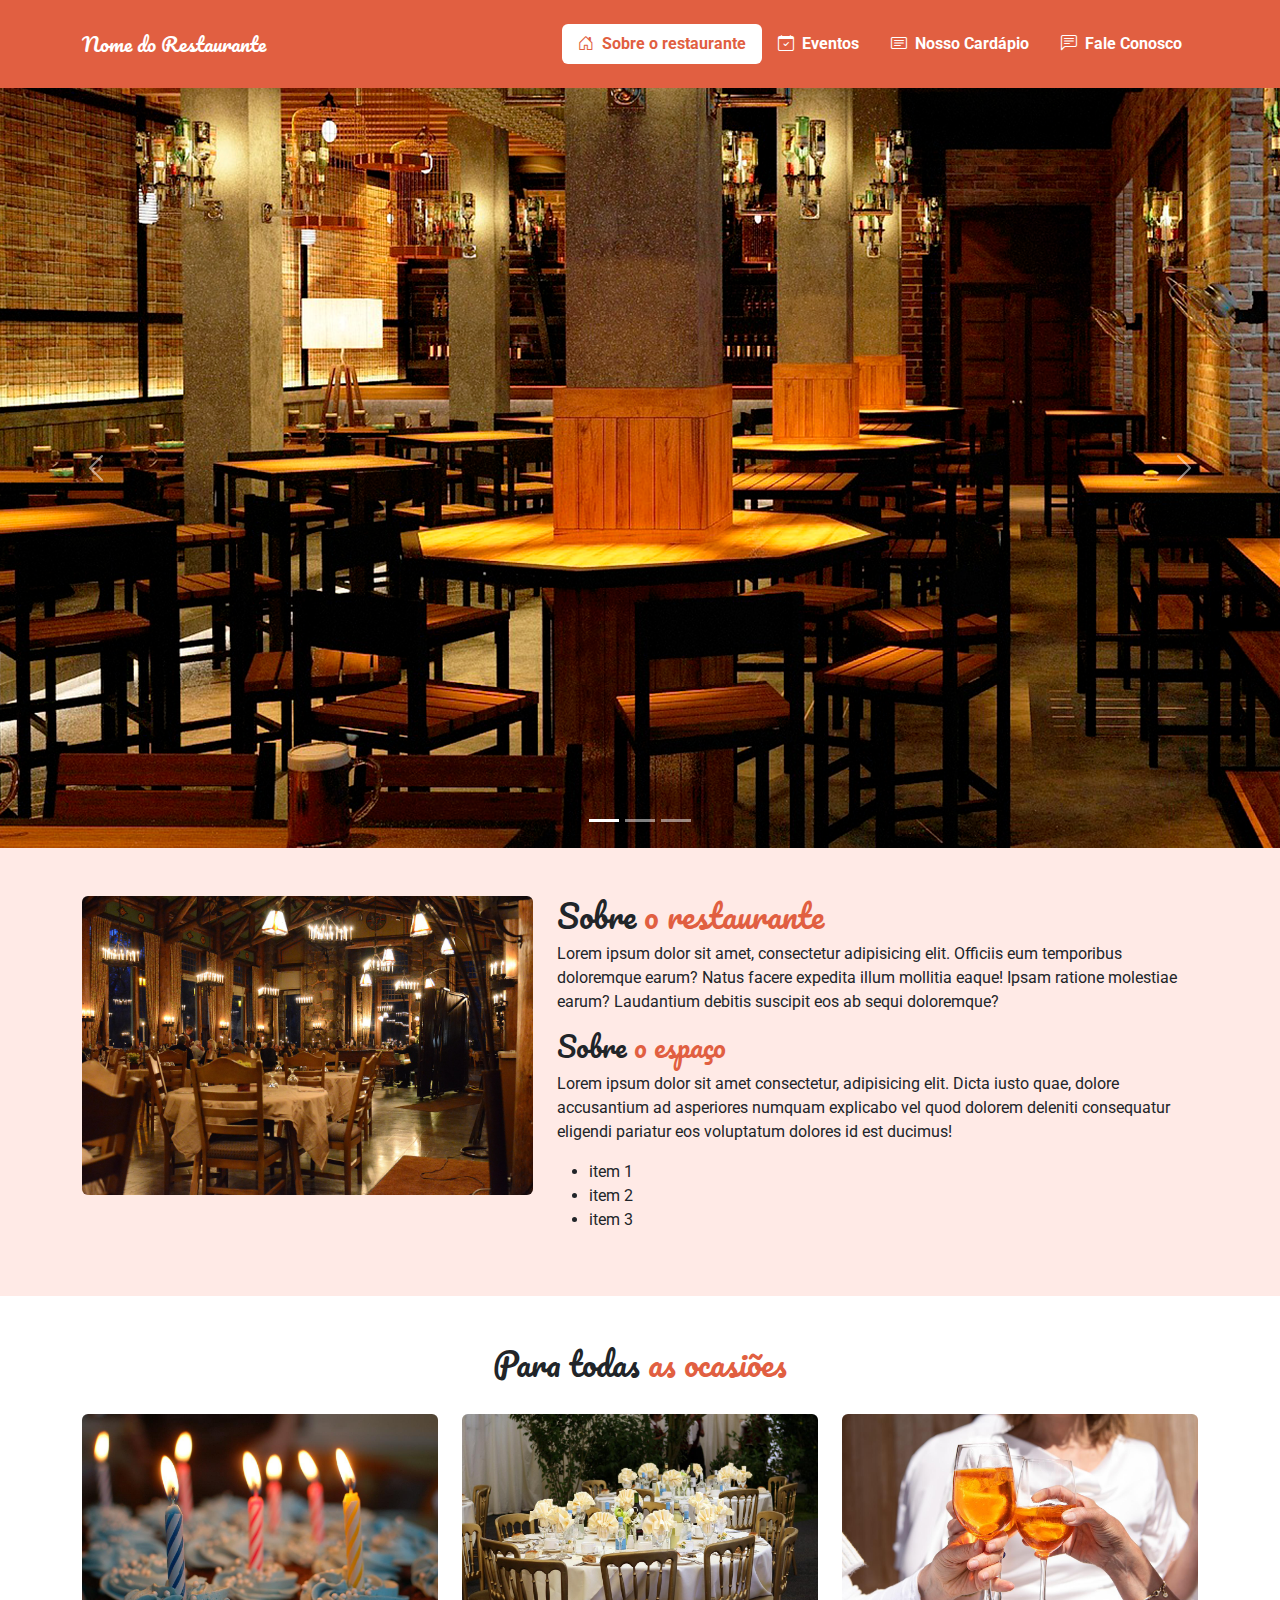
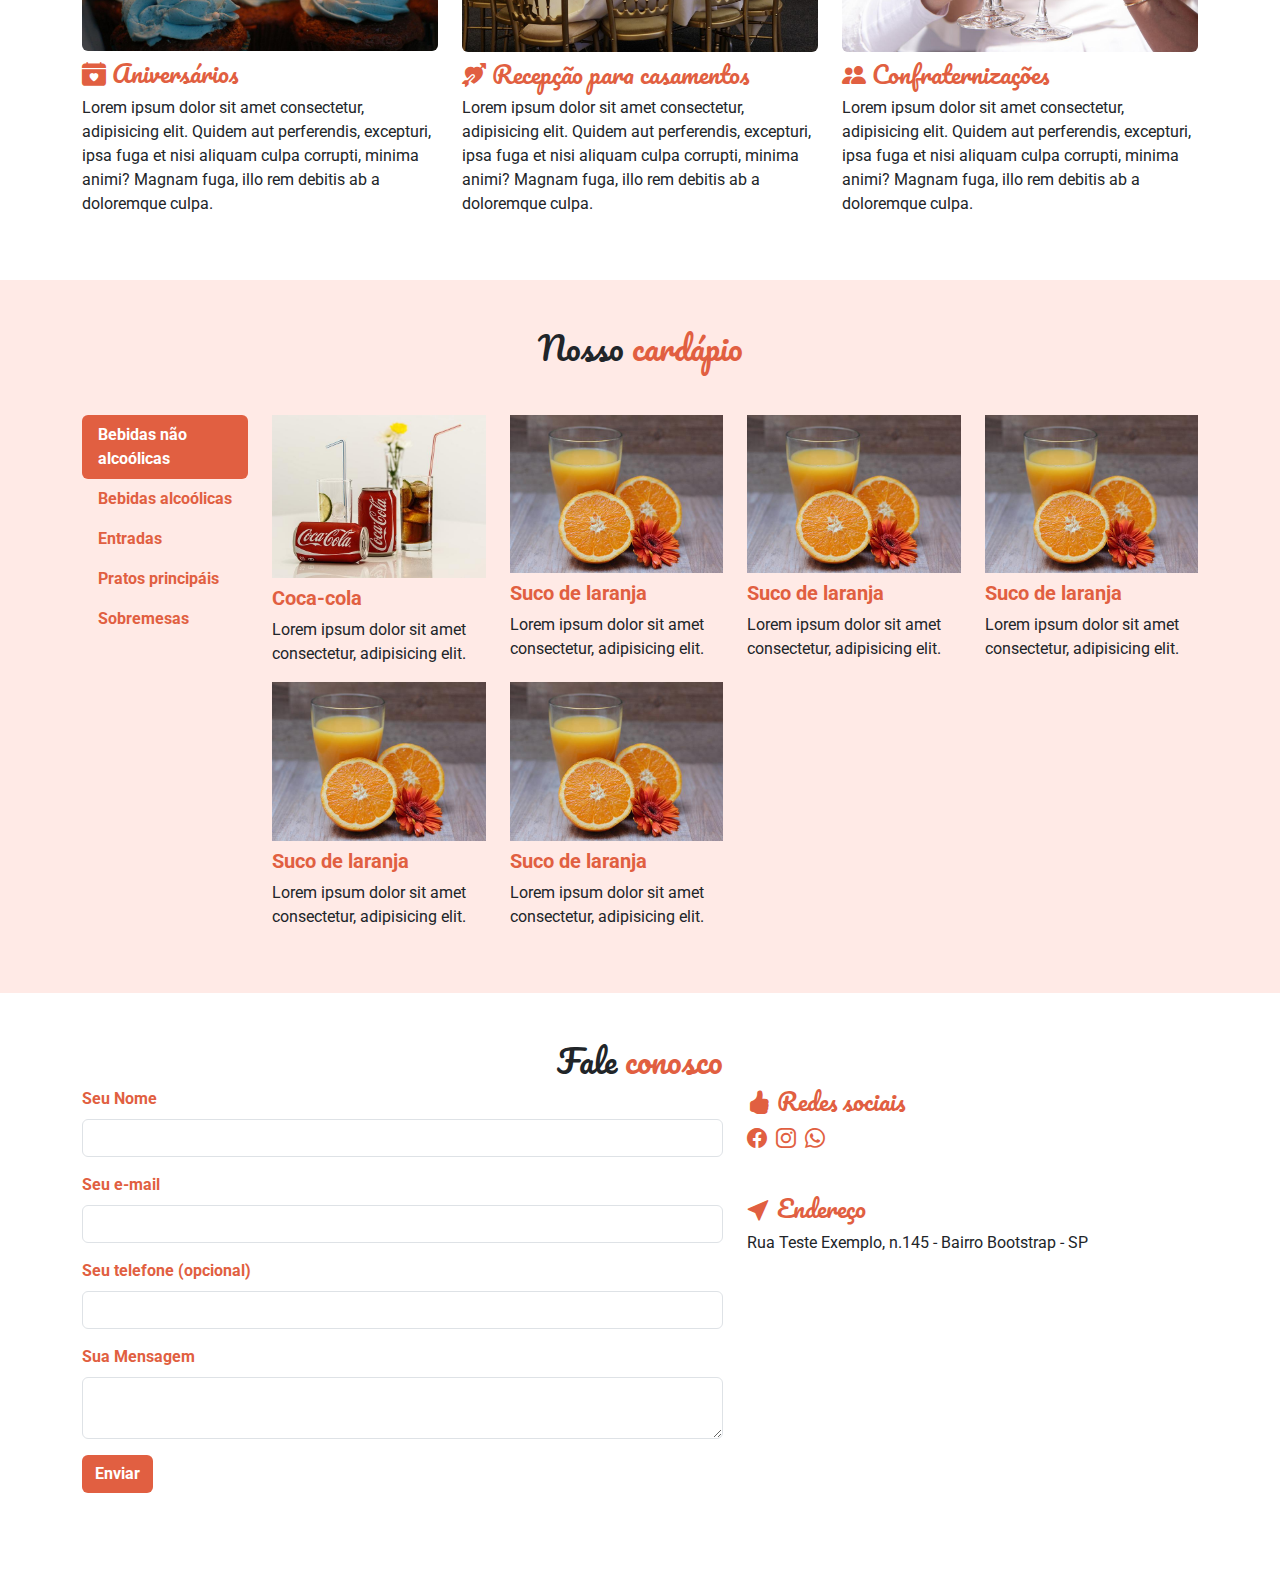
<file: Ebac-Regi/Bootstrap/Projeto_restaurante/index.html>
<!DOCTYPE html>
<html lang="pt-BR">
<head>
    <meta charset="UTF-8">
    <meta name="viewport" content="width=device-width, initial-scale=1.0">
    <link rel="stylesheet" href="https://cdn.jsdelivr.net/npm/bootstrap@5.3.3/dist/css/bootstrap.min.css">
    <link rel="preconnect" href="https://fonts.googleapis.com">
    <link rel="preconnect" href="https://fonts.gstatic.com" crossorigin>
    <link href="https://fonts.googleapis.com/css2?family=Pacifico&family=Roboto:wght@400;700&display=swap" rel="stylesheet">
    <link rel="stylesheet" href="https://cdn.jsdelivr.net/npm/bootstrap-icons@1.11.3/font/bootstrap-icons.min.css">
    <link rel="stylesheet" href="main.css">
    <title>Document</title>
</head>
<body>
    <header class="navbar navbar-expand-lg sticky-top p-4" id="cabecalho">
        <div class="container">
            <h1 class="navbar-brand m-0 section-title">Nome do Restaurante</h1>
            <button class="navbar-toggler" data-bs-toggle="collapse" data-bs-target="#navegacao">
                <span class="navbar-toggler-icon">

                </span>
            </button>
            <nav class="navbar-collapse collapse justify-content-end" id="navegacao">
                <ul class="nav nav-pills d-block d-md-flex">
                    <li class="nav-item fw-bold">
                        <a href="#sobre-o-restaurante" class="nav-link">
                            <i class="bi bi-house-door me-1"></i>
                            Sobre o restaurante</a>
                    </li>
                    <li class="nav-item fw-bold">
                        <a href="#eventos" class="nav-link">
                            <i class="bi bi-calendar-check me-1"></i>
                            Eventos</a>
                    </li>
                    <li class="nav-item fw-bold">
                        <a href="#cardapio" class="nav-link">
                            <i class="bi bi-card-text me-1"></i>
                            Nosso Cardápio</a>
                    </li>
                    <li class="nav-item fw-bold">
                        <a href="#fale-conosco" class="nav-link">
                            <i class="bi bi-chat-left-text me-1"></i>
                            Fale Conosco</a>
                    </li>
                </ul>
            </nav>
        </div>
    </header>
    <div data-bs-spy="scroll" data-bs-target="cabecalho" data-bs-smoth-scroll="true">
        <section id="sobre-o-restaurante">
            <div class="carousel slide" data-bs-ride="carousel" id="carousel">
                <div class="carousel-inner">
                    <div class="carousel-item active" data-bs-interval="3000">
                        <img src="images/slides/slide1.png" alt="Foto interna do restaurante">
                    </div>
                    <div class="carousel-item" data-bs-interval="3000">
                        <img src="images/slides/slide2.png" alt="Duas tacas de vinho">
                    </div>
                    <div class="carousel-item" data-bs-interval="3000">
                        <img src="images/slides/slide3.png" alt="Uma mesa com comida">
                    </div>
                </div>
                <button class="carousel-control-prev" type="button" data-bs-target="#carousel" data-bs-slide="prev">
                   <span class="carousel-control-prev-icon"></span>
                </button>
                <button class="carousel-control-next" type="button" data-bs-target="#carousel" data-bs-slide="next">
                    <span class="carousel-control-next-icon"></span>
                 </button>
                 <div class="carousel-indicators">
                    <button type="button"data-bs-target="#carousel" class="active"data-bs-slide-to="0"></button>
                    <button type="button"data-bs-target="#carousel"data-bs-slide-to="1"></button>
                    <button type="button"data-bs-target="#carousel"data-bs-slide-to="2"></button>
                 </div>
            </div>
            <div class="pt-5 pb-5">
                <div class="container">
                    <div class="row">
                        <div class="col-md-5">
                            <img src="./images/restaurante.jpg" class="d-block w-100 rounded" alt="Foto do espaco interno do restaurante">
                        </div>
                        <div class="col-md-7 mt-3 mt-md-0">
                            <h2 class="section-title">Sobre <span class="text-colored">o restaurante</span></h2>
                            <p>
                                Lorem ipsum dolor sit amet, consectetur adipisicing elit. Officiis eum temporibus doloremque earum? Natus facere expedita illum mollitia eaque! Ipsam ratione molestiae earum? Laudantium debitis suscipit eos ab sequi doloremque?
                            </p>
                            <h3 class="section-title">Sobre<span class="text-colored"> o espaço</span></h3>
                            <p>
                                Lorem ipsum dolor sit amet consectetur, adipisicing elit. Dicta iusto quae, dolore accusantium ad asperiores numquam explicabo vel quod dolorem deleniti consequatur eligendi pariatur eos voluptatum dolores id est ducimus!
                            </p>
                            <ul>
                                <li>item 1</li>
                                <li>item 2</li>
                                <li>item 3</li>
                            </ul>
                        </div>
                    </div>
                </div>
            </div>
        </section>
        <section id="eventos" class="pt-5 pb-5">      
            <div class="container">
                <div class="row">
                    <h2 class="section-title text-center">Para todas <span class="text-colored">as ocasiões</span></h2>
                </div>
                <div class="row mt-4">
                    <div class="col-md-4">
                        <img src="./images/eventos/aniversario.jpg" alt="" class="d-block w-100 rounded mb-2">
                        <h3 class="section-title text-colored fs-4">
                            <i class="bi bi-calendar-heart-fill"></i>
                            Aniversários</h3>
                        <p>
                            Lorem ipsum dolor sit amet consectetur, adipisicing elit. Quidem aut perferendis, excepturi, ipsa fuga et nisi aliquam culpa corrupti, minima animi? Magnam fuga, illo rem debitis ab a doloremque culpa.
                        </p>
                    </div>
                    <div class="col-md-4">
                        <img src="./images/eventos/casamento.jpg" alt="" class="d-block w-100 rounded mb-2">
                        <h3 class="section-title text-colored fs-4">
                            <i class="bi bi-arrow-through-heart-fill"></i>
                            Recepção para casamentos</h3>
                        <p>
                            Lorem ipsum dolor sit amet consectetur, adipisicing elit. Quidem aut perferendis, excepturi, ipsa fuga et nisi aliquam culpa corrupti, minima animi? Magnam fuga, illo rem debitis ab a doloremque culpa.
                        </p>
                    </div>
                    <div class="col-md-4">
                        <img src="./images/eventos/confraternizacoes.jpg" alt="" class="d-block w-100 rounded mb-2">
                        <h3 class="section-title text-colored fs-4">
                            <i class="bi bi-people-fill"></i>
                            Confraternizações</h3>
                        <p>
                            Lorem ipsum dolor sit amet consectetur, adipisicing elit. Quidem aut perferendis, excepturi, ipsa fuga et nisi aliquam culpa corrupti, minima animi? Magnam fuga, illo rem debitis ab a doloremque culpa.
                        </p>
                    </div>
                </div>
            </div>
        </section>
        <section id="cardapio" class="pt-5 pb-5">
            <div class="container">
                <div class="row">
                    <h2 class="section-title text-center mb-5">
                        Nosso <span class="text-colored">cardápio</span>
                    </h2>
                </div>
                <div class="row">
                    <aside class="col-md-2">
                        <nav class="nav nav-pills flex-column nav-cardapio">
                            <button type="button" data-bs-toggle="tab" data-bs-target="#bebidas-sem-alcool"  class=" fw-bold text-start nav-link text-colored active">Bebidas não alcoólicas</button>
                            <button type="button" data-bs-toggle="tab" data-bs-target="#bebidas-alcoolicas"  class=" fw-bold text-start nav-link text-colored ">Bebidas alcoólicas</button>
                            <button type="button" data-bs-toggle="tab" data-bs-target="#entradas"  class=" fw-bold text-start nav-link text-colored ">Entradas</button>
                            <button type="button" data-bs-toggle="tab" data-bs-target="#pratos-principais"  class=" fw-bold text-start nav-link text-colored ">Pratos principáis</button>
                            <button type="button" data-bs-toggle="tab" data-bs-target="#sobremesas"  class=" fw-bold text-start nav-link text-colored">Sobremesas</button>
                        </nav>
                    </aside>
                    <div class="col-md-10">
                        <div class="tab-content">
                            <div class="tab-pane active" id="bebidas-sem-alcool">
                                <div class="row">
                                    <div class="col-md-3">
                                        <img class="d-block w-100" src="./images/cardapio/bebidas/coca-cola.jpg" alt="coca-cola"/>
                                        <h5 class="text-colored fw-bold mt-2">Coca-cola</h5>
                                        <p>
                                            Lorem ipsum dolor sit amet consectetur, adipisicing elit.
                                        </p>
                                    </div>
                                    <div class="col-md-3">
                                        <img class="d-block w-100" src="./images/cardapio/bebidas/suco.jpg" alt="suco"/>
                                        <h5 class="text-colored fw-bold mt-2">Suco de laranja</h5>
                                        <p>
                                            Lorem ipsum dolor sit amet consectetur, adipisicing elit.
                                        </p>
                                    </div>
                                    <div class="col-md-3">
                                        <img class="d-block w-100" src="./images/cardapio/bebidas/suco.jpg" alt="suco"/>
                                        <h5 class="text-colored fw-bold mt-2">Suco de laranja</h5>
                                        <p>
                                            Lorem ipsum dolor sit amet consectetur, adipisicing elit.
                                        </p>
                                    </div>
                                    <div class="col-md-3">
                                        <img class="d-block w-100" src="./images/cardapio/bebidas/suco.jpg" alt="suco"/>
                                        <h5 class="text-colored fw-bold mt-2">Suco de laranja</h5>
                                        <p>
                                            Lorem ipsum dolor sit amet consectetur, adipisicing elit.
                                        </p>
                                    </div>
                                    <div class="col-md-3">
                                        <img class="d-block w-100" src="./images/cardapio/bebidas/suco.jpg" alt="suco"/>
                                        <h5 class="text-colored fw-bold mt-2">Suco de laranja</h5>
                                        <p>
                                            Lorem ipsum dolor sit amet consectetur, adipisicing elit.
                                        </p>
                                    </div>
                                    <div class="col-md-3">
                                        <img class="d-block w-100" src="./images/cardapio/bebidas/suco.jpg" alt="suco"/>
                                        <h5 class="text-colored fw-bold mt-2">Suco de laranja</h5>
                                        <p>
                                            Lorem ipsum dolor sit amet consectetur, adipisicing elit.
                                        </p>
                                    </div>
                                </div>
                            </div>
                            <div class="tab-pane" id="bebidas-alcoolicas">
                                <div class="row">
                                    <div class="col-md-3">
                                        <img class="d-block w-100" src="./images/cardapio/bebidas/cerveja.jpg" alt="cerveja"/>
                                        <h5 class="text-colored fw-bold  mt-2">Cerveja</h5>
                                        <p>
                                            Lorem ipsum dolor sit amet consectetur, adipisicing elit.
                                        </p>
                                    </div>
                                    <div class="col-md-3">
                                        <img class="d-block w-100" src="./images/cardapio/bebidas/vinho.jpg" alt="vinho"/>
                                        <h5 class="text-colored fw-bold  mt-2">Vinho</h5>
                                        <p>
                                            Lorem ipsum dolor sit amet consectetur, adipisicing elit.
                                        </p>
                                    </div>                                    
                                </div>
                            </div>
                            <div class="tab-pane" id="entradas">
                                <div class="row">
                                    <div class="col-md-3">
                                        <img class="d-block w-100" src="./images/cardapio/entradas/entrada.jpg" alt="Nome da entrada"/>
                                        <h5 class="text-colored fw-bold mt-2">Nome da entrada</h5>
                                        <p>
                                            Lorem ipsum dolor sit amet consectetur, adipisicing elit.
                                        </p>
                                    </div>
                                    <div class="col-md-3">
                                        <img class="d-block w-100" src="./images/cardapio/entradas/entrada.jpg" alt="Nome da entrada"/>
                                        <h5 class="text-colored fw-bold mt-2">Nome da entrada</h5>
                                        <p>
                                            Lorem ipsum dolor sit amet consectetur, adipisicing elit.
                                        </p>
                                    </div>
                                    <div class="col-md-3">
                                        <img class="d-block w-100" src="./images/cardapio/entradas/entrada.jpg" alt="Nome da entrada"/>
                                        <h5 class="text-colored fw-bold mt-2">Nome da entrada</h5>
                                        <p>
                                            Lorem ipsum dolor sit amet consectetur, adipisicing elit.
                                        </p>
                                    </div>
                                    <div class="col-md-3">
                                        <img class="d-block w-100" src="./images/cardapio/entradas/entrada.jpg" alt="Nome da entrada"/>
                                        <h5 class="text-colored fw-bold mt-2">Nome da entrada</h5>
                                        <p>
                                            Lorem ipsum dolor sit amet consectetur, adipisicing elit.
                                        </p>
                                    </div>                                    
                                </div>
                            </div>
                            <div class="tab-pane" id="pratos-principais">
                                <div class="row">
                                    <div class="col-md-3">
                                        <img class="d-block w-100" src="./images/cardapio/pratos/pizza.jpg" alt="Pizza"/>
                                        <h5 class="text-colored fw-bold mt-2">Pizza</h5>
                                        <p>
                                            Lorem ipsum dolor sit amet consectetur, adipisicing elit.
                                        </p>
                                    </div>
                                    <div class="col-md-3">
                                        <img class="d-block w-100" src="./images/cardapio/pratos/salmao.jpg" alt="Salmao"/>
                                        <h5 class="text-colored fw-bold mt-2">Salmao</h5>
                                        <p>
                                            Lorem ipsum dolor sit amet consectetur, adipisicing elit.
                                        </p>
                                    </div>
                                    <div class="col-md-3">
                                        <img class="d-block w-100" src="./images/cardapio/pratos/pizza.jpg" alt="Pizza"/>
                                        <h5 class="text-colored fw-bold mt-2">Pizza</h5>
                                        <p>
                                            Lorem ipsum dolor sit amet consectetur, adipisicing elit.
                                        </p>
                                    </div>
                                    <div class="col-md-3">
                                        <img class="d-block w-100" src="./images/cardapio/pratos/salmao.jpg" alt="Salmao"/>
                                        <h5 class="text-colored fw-bold mt-2">Salmao</h5>
                                        <p>
                                            Lorem ipsum dolor sit amet consectetur, adipisicing elit.
                                        </p>
                                    </div>
                                    <div class="col-md-3">
                                        <img class="d-block w-100" src="./images/cardapio/pratos/pizza.jpg" alt="Pizza"/>
                                        <h5 class="text-colored fw-bold mt-2">Pizza</h5>
                                        <p>
                                            Lorem ipsum dolor sit amet consectetur, adipisicing elit.
                                        </p>
                                    </div>
                                    <div class="col-md-3">
                                        <img class="d-block w-100" src="./images/cardapio/pratos/salmao.jpg" alt="Salmao"/>
                                        <h5 class="text-colored fw-bold mt-2">Salmao</h5>
                                        <p>
                                            Lorem ipsum dolor sit amet consectetur, adipisicing elit.
                                        </p>
                                    </div>                                    
                                </div>
                            </div>
                            <div class="tab-pane" id="sobremesas">
                                <div class="row">
                                    <div class="col-md-3">
                                        <img class="d-block w-100" src="./images/cardapio/sobremesas/bolo.jpg" alt="Bolo de chocolate"/>
                                        <h5 class="text-colored fw-bold mt-2">Bolo de chocolate</h5>
                                        <p>
                                            Lorem ipsum dolor sit amet consectetur, adipisicing elit.
                                        </p>
                                    </div>
                                    <div class="col-md-3">
                                        <img class="d-block w-100" src="./images/cardapio/sobremesas/cupcake.jpg" alt="cupcake"/>
                                        <h5 class="text-colored fw-bold mt-2">Cupcake</h5>
                                        <p>
                                            Lorem ipsum dolor sit amet consectetur, adipisicing elit.
                                        </p>
                                    </div>                                    
                                </div>
                            </div>                        
                        </div>
                    </div>                                    
                </div>
            </div>               
        </section>
        <section id="fale-conosco" class="pt-5 pb-5">
            <div class="container">
                <div class="row">
                    <h2 class="section-title text-center">Fale <span class="text-colored">conosco</span></h2>
                </div>
                <div class="row">
                    <div class="col-md-7 mb-5">
                        <form>
                            <div class="mb-3">
                                <label for="nome" class="form-label fw-bold text-colored">Seu Nome</label>
                                <input type="text" id="nome" class="form-control" required>
                            </div>
                            <div class="mb-3">
                                <label for="email" class="form-label fw-bold text-colored">Seu e-mail</label>
                                <input type="email" id="email" class="form-control" required>
                            </div>
                            <div class="mb-3">
                                <label for="telefone'" class="form-label fw-bold text-colored">Seu telefone (opcional)</label>
                                <input type="tel" id="telefone'" class="form-control">
                            </div>
                            <div class="mb-3">
                                <label for="Mensagem" class="form-label fw-bold text-colored">Sua Mensagem</label>
                                <textarea class="form-control" id="mensagem" required></textarea>
                            </div>
                            <button type="submit" class="btn fw-bold">Enviar</button>
                        </form>
                    </div>
                    <div class="col-md-5">
                        <div class="row">
                            <h3 class="section-title fs-4 text-colored">
                                <i class="bi bi-hand-thumbs-up-fill"></i>
                                Redes sociais
                            </h3>
                            <ul class="social-links">
                                <li class="fs-5">
                                    <a href="#">
                                        <i class="bi bi-facebook text-colored"></i>
                                    </a>
                                </li>
                                <li class="fs-5 ms-1 me-1">
                                    <a href="#">
                                        <i class="bi bi-instagram text-colored"></i>
                                    </a>
                                </li>
                                <li class="fs-5">
                                    <a href="#">
                                        <i class="bi bi-whatsapp text-colored"></i>
                                    </a>
                                </li>
                            </ul>
                        </div>
                        <div class="row mt-4">
                            <h3 class="section-title fs-4 text-colored">
                                <i class="bi bi-cursor-fill"></i>
                                Endereço
                            </h3>
                            <p>
                                Rua Teste Exemplo, n.145 - Bairro Bootstrap - SP
                            </p>
                        </div>
                    </div>
                </div>
            </div>
        </section>
    </div>                                    
</body>
    <script src="https://cdn.jsdelivr.net/npm/bootstrap@5.3.3/dist/js/bootstrap.bundle.min.js"></script>
</html>
</file>
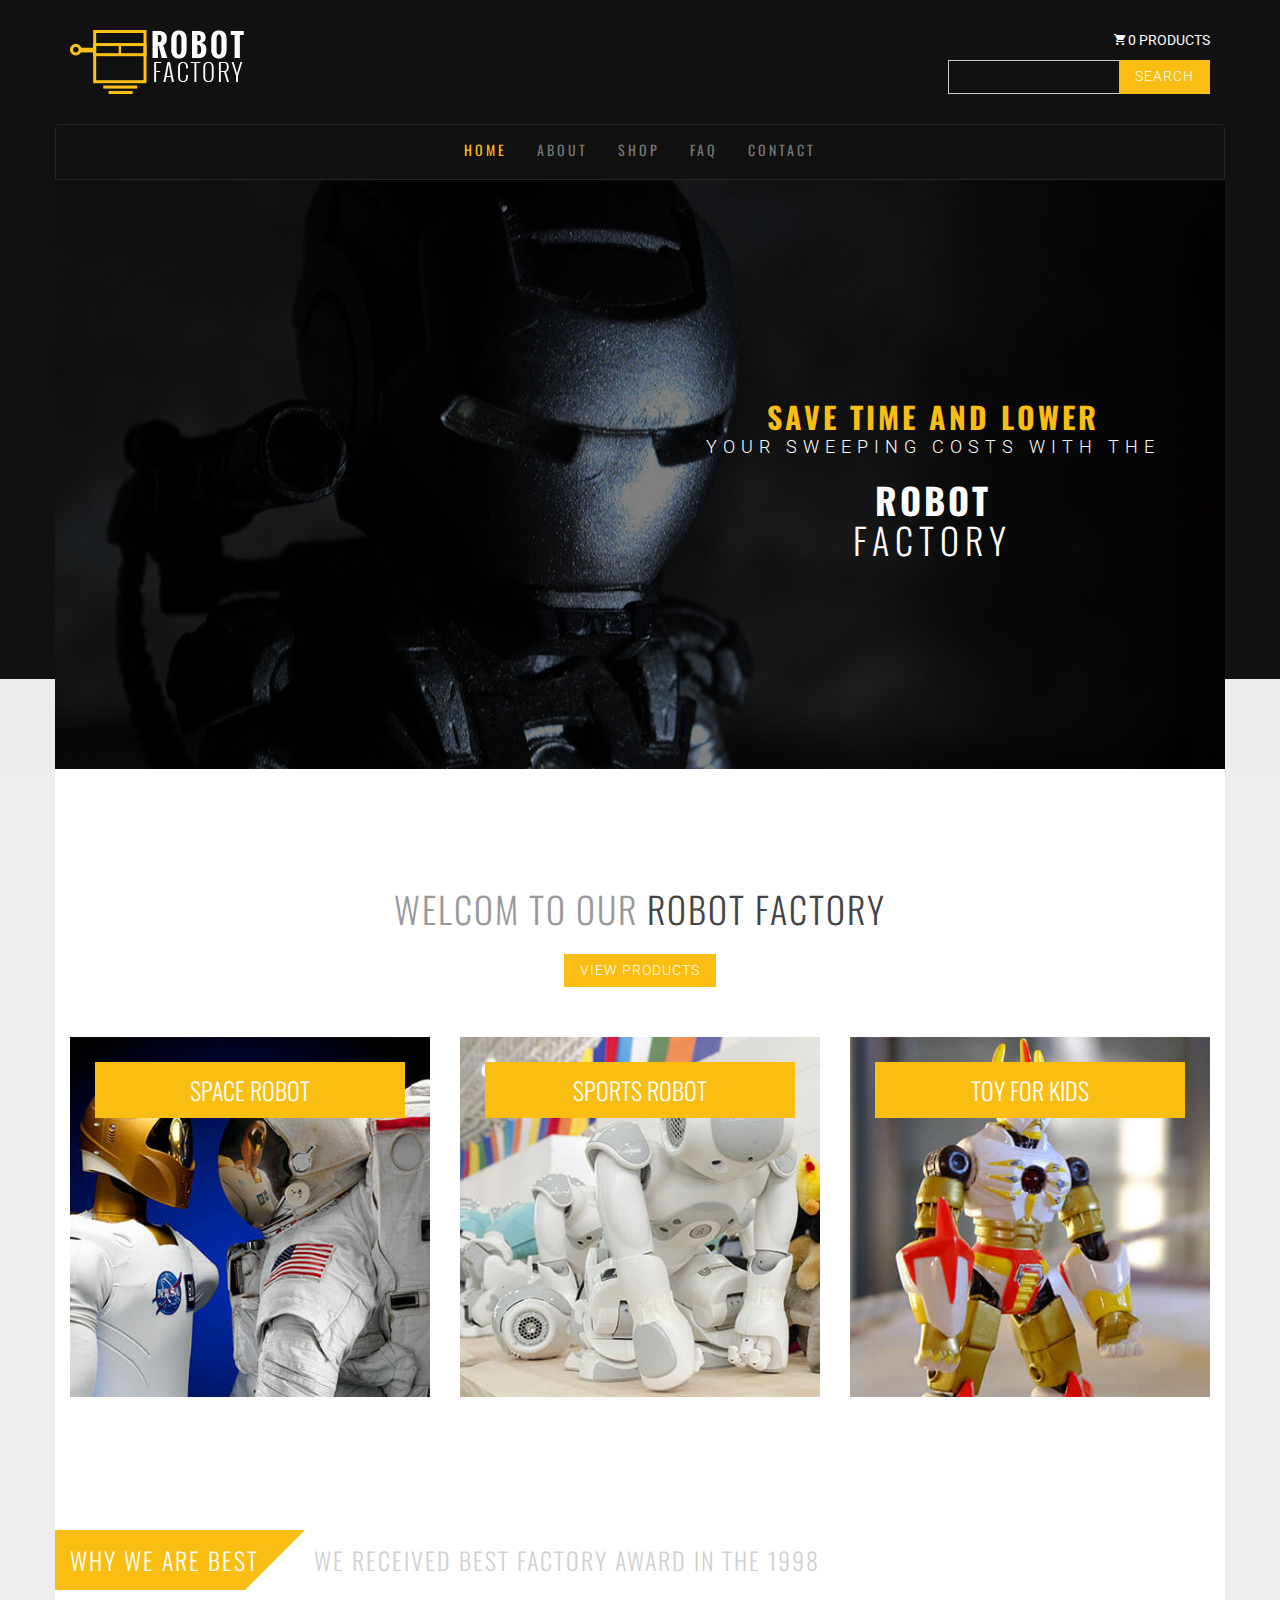
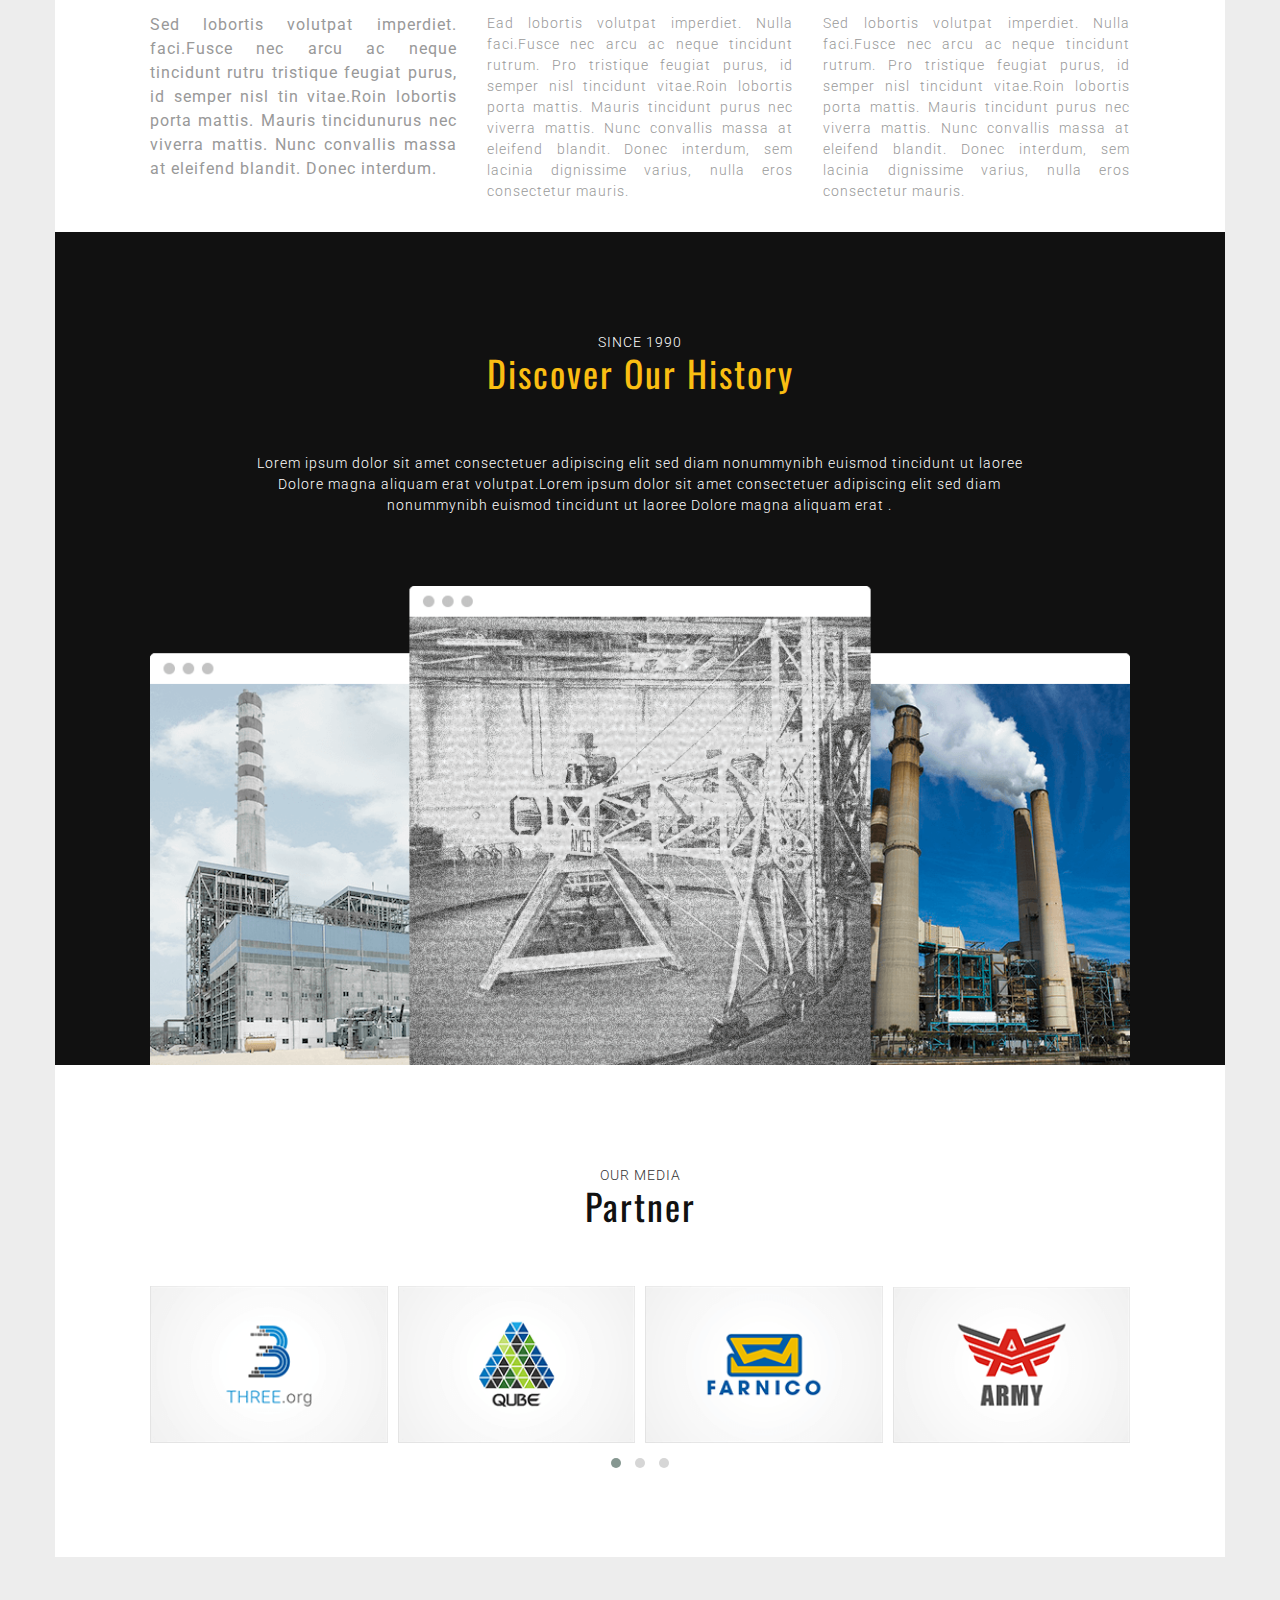
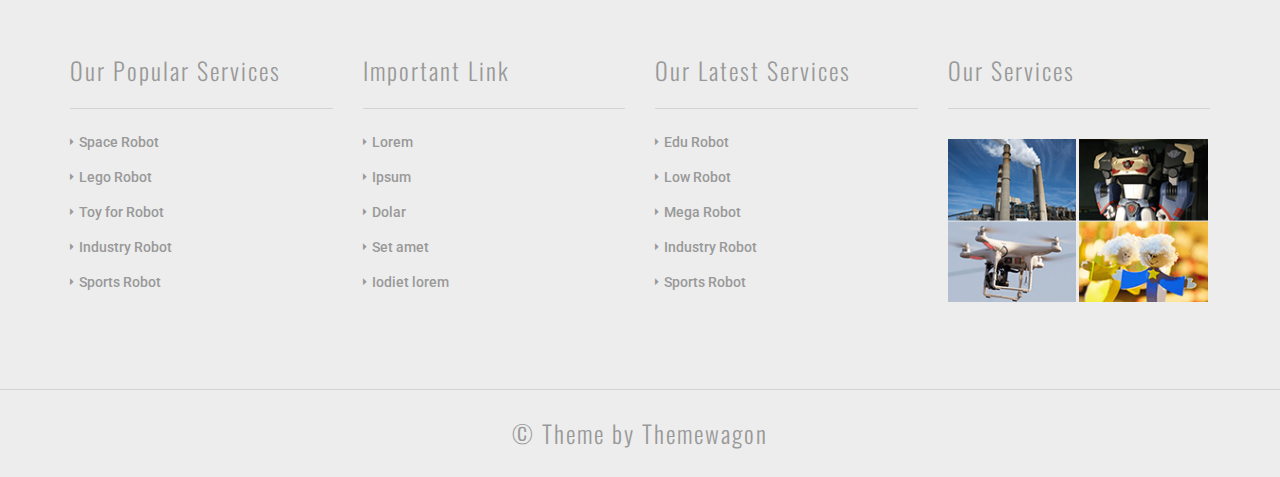
<file: Projeto_Hammer/OLD/robot_factory-master/index.html>
<!DOCTYPE html>
<html lang="en">
    <head>
        <meta charset="utf-8">
        <meta http-equiv="X-UA-Compatible" content="IE=edge">
        <meta name="viewport" content="width=device-width, initial-scale=1">

        <title>Robot</title>

        <!-- CSS -->

        <!-- google fonts -->
        <link href='https://fonts.googleapis.com/css?family=Roboto:400,300,500,700' rel='stylesheet' type='text/css'>
        <link href='https://fonts.googleapis.com/css?family=Oswald:400,300,700' rel='stylesheet' type='text/css'>

        <!-- files -->
        <link href="assets/css/bootstrap.min.css" rel="stylesheet">
        <link href="assets/css/magnific-popup.css" rel="stylesheet">
        <link href="assets/css/owl.carousel.css" rel="stylesheet">
        <link href="assets/css/owl.carousel.theme.min.css" rel="stylesheet">
        <link href="assets/css/ionicons.css" rel="stylesheet">
        <link href="assets/css/main.css" rel="stylesheet">

        <!--[if lt IE 9]>
          <script src="https://oss.maxcdn.com/html5shiv/3.7.2/html5shiv.min.js"></script>
          <script src="https://oss.maxcdn.com/respond/1.4.2/respond.min.js"></script>
        <![endif]-->
    </head>
    <body>

    <!-- Site Header -->
        <div class="site-header-bg">
            <div class="container">
                <div class="row">
                    <div class="col-sm-6">
                        <a href="index.html"><img src="assets/images/logo.png" alt="logo"></a>
                    </div>
                    <div class="col-sm-3 col-sm-offset-3 text-right">
                        <span class="ion-android-cart"></span> 0 products
                        <form>
                            <div class="input-group">
                                <input type="text" class="form-control" placeholder="">
                                <span class="input-group-btn">
                                    <button class="btn btn-default btn-robot" type="button">Search</button>
                                </span>
                            </div><!-- /input-group -->
                        </form>
                    </div>
                </div>
            </div>
        </div>
        
    <!-- Header -->

        <section id="header" class="main-header">
            <div class="container">

                <div class="row">
                    <nav class="navbar navbar-default">
                        <div class="navbar-header">
                            <button type="button" class="navbar-toggle collapsed" data-toggle="collapse" data-target="#site-nav-bar" aria-expanded="false">
                                <span class="sr-only">Toggle navigation</span>
                                <span class="icon-bar"></span>
                                <span class="icon-bar"></span>
                                <span class="icon-bar"></span>
                            </button>
                        </div>

                        <div class="collapse navbar-collapse" id="site-nav-bar">
                            <ul class="nav navbar-nav">
                                <li class="active"><a href="index.html">Home</a></li>
                                <li><a href="about.html">About</a></li>
                                <li><a href="shop.html">Shop</a></li>
                                <li><a href="faq.html">FAQ</a></li>
                                <li><a href="contact.html">Contact</a></li>
                            </ul>
                        </div><!-- /.navbar-collapse -->
                    </nav>
                </div>
                
                <div class="intro row">
                    <div class="overlay"></div>
                    <div class="col-sm-6 col-sm-offset-6">
                        <h2 class="header-quote">Save time and lower</h2>
                        <p>
                            Your sweeping costs with the
                        </p>
                        <h1 class="header-title">Robot<br><span class="thin">Factory</span></h1>
                    </div>
                </div> <!-- /.intro.row -->
            </div> <!-- /.container -->
            <div class="nutral"></div>
        </section> <!-- /#header -->

    <!-- Product -->

        <section id="product" class="product">
            <div class="container section-bg">
                <div class="row">
                    <div class="col-sm-12">
                        <div class="title-box">
                            <h2 class="title">Welcom to our <span>Robot Factory</span></h2>
                            <a href="#" class="btn btn-default btn-robot">view products</a>
                        </div>
                    </div>
                </div>
                <div class="row">
                    <div class="col-sm-4">
                        <div class="porduct-box">
                            <img class="img-responsive" src="assets/images/product-1.jpg" alt="product">
                            <h3 class="product-title">Space robot</h3>
                        </div>
                    </div>
                    <div class="col-sm-4">
                        <div class="porduct-box">
                            <img class="img-responsive" src="assets/images/product-2.jpg" alt="product">
                            <h3 class="product-title">Sports robot</h3>
                        </div>
                    </div>
                    <div class="col-sm-4">
                        <div class="porduct-box">
                            <img class="img-responsive" src="assets/images/product-3.jpg" alt="product">
                            <h3 class="product-title">Toy for kids</h3>
                        </div>
                    </div>
                </div>
                <div class="row">
                    <div class="col-sm-12">
                        <div class="classic-title">
                            <div class="stiker">
                                <h3 class="inner-stiker">Why we are best</h3>
                            </div>
                            <h3 class="outer-stiker">We Received best factory award in the 1998</h3>
                            <div class="incline-div"></div>
                        </div>
                    </div>
                    <div class="boxed">
                        <div class="col-sm-4">
                            <p class="p-large">
                                Sed lobortis volutpat imperdiet. faci.Fusce nec arcu ac neque tincidunt rutru tristique feugiat purus, id semper nisl tin vitae.Roin lobortis porta mattis. Mauris tincidunurus nec viverra mattis. Nunc convallis massa at eleifend blandit. Donec interdum.
                            </p>
                        </div>
                        <div class="col-sm-4">
                            <p>
                                Ead lobortis volutpat imperdiet. Nulla faci.Fusce nec arcu ac neque tincidunt rutrum. Pro tristique feugiat purus, id semper nisl tincidunt vitae.Roin lobortis porta mattis. Mauris tincidunt purus nec viverra mattis. Nunc convallis massa at eleifend blandit. Donec interdum, sem lacinia dignissime varius, nulla eros consectetur mauris. 
                            </p>
                        </div>
                        <div class="col-sm-4">
                            <p>
                                Sed lobortis volutpat imperdiet. Nulla faci.Fusce nec arcu ac neque tincidunt rutrum. Pro tristique feugiat purus, id semper nisl tincidunt vitae.Roin lobortis porta mattis. Mauris tincidunt purus nec viverra mattis. Nunc convallis massa at eleifend blandit. Donec interdum, sem lacinia dignissime varius, nulla eros consectetur mauris. 
                            </p>
                        </div>
                    </div>
                </div>
            </div>
        </section>

    <!-- History -->
        <section id="history" class="history">
            <div class="container section-bg">
                <div class="row">
                    <div class="col-sm-12">
                        <div class="title-box">
                            <p>Since 1990</p>
                            <h2 class="title mt0">Discover our history</h2>
                        </div>
                    </div>
                </div>
                <div class="row">
                    <div class="boxed">
                        <div class="col-sm-10 col-sm-offset-1">
                            <p>
                                Lorem ipsum dolor sit amet consectetuer adipiscing elit sed diam nonummynibh euismod tincidunt ut laoree Dolore magna aliquam erat volutpat.Lorem ipsum dolor sit amet consectetuer adipiscing elit sed diam nonummynibh euismod tincidunt ut laoree Dolore magna aliquam erat .
                            </p>
                        </div>
                        <div class="col-sm-12">
                            <img class="img-responsive" src="assets/images/history.png" alt="history">
                        </div>
                    </div>
                </div>
            </div>
        </section>

    <!-- Partner -->
        <section id="partner" class="partner">
            <div class="container section-bg">
                <div class="row">
                    <div class="col-sm-12">
                        <div class="title-box">
                            <p>Our media</p>
                            <h2 class="title mt0">Partner</h2>
                        </div>
                    </div>
                </div>
                <div class="row">
                    <div class="boxed">
                       <div class="col-sm-12">
                           <div id="partner-slider" class="owl-carousel">
                                <div class="item">
                                    <img src="assets/images/6.png" alt="partner">
                                </div>
                                <div class="item">
                                    <img src="assets/images/7.png" alt="partner">
                                </div>
                                <div class="item">
                                    <img src="assets/images/8.png" alt="partner">
                                </div>
                                <div class="item">
                                    <img src="assets/images/9.png" alt="partner">
                                </div>
                                <div class="item">
                                    <img src="assets/images/6.png" alt="partner">
                                </div>
                                <div class="item">
                                    <img src="assets/images/7.png" alt="partner">
                                </div>
                                <div class="item">
                                    <img src="assets/images/8.png" alt="partner">
                                </div>
                                <div class="item">
                                    <img src="assets/images/9.png" alt="partner">
                                </div>
                                <div class="item">
                                    <img src="assets/images/6.png" alt="partner">
                                </div>
                                <div class="item">
                                    <img src="assets/images/7.png" alt="partner">
                                </div>
                                <div class="item">
                                    <img src="assets/images/8.png" alt="partner">
                                </div>
                                <div class="item">
                                    <img src="assets/images/9.png" alt="partner">
                                </div>
                            </div>
                       </div>
                    </div>
                </div>
            </div>
        </section>


    <!-- Footer -->
        <section id="footer-widget" class="footer-widget">
            <div class="container header-bg">
                <div class="row">
                    <div class="col-sm-3">
                        <h3>Our Popular Services</h3>
                        <ul>
                            <li><a href="#">Space Robot</a></li>
                            <li><a href="#">Lego Robot</a></li>
                            <li><a href="#">Toy for Robot</a></li>
                            <li><a href="#">Industry Robot</a></li>
                            <li><a href="#">Sports Robot</a></li>
                        </ul>
                    </div>
                    <div class="col-sm-3">
                        <h3>Important Link</h3>
                        <ul>
                            <li><a href="#">Lorem</a></li>
                            <li><a href="#">Ipsum</a></li>
                            <li><a href="#">Dolar</a></li>
                            <li><a href="#">Set amet</a></li>
                            <li><a href="#">Iodiet lorem</a></li>
                        </ul>
                    </div>
                    <div class="col-sm-3">
                        <h3>Our Latest Services</h3>
                        <ul>
                            <li><a href="#">Edu Robot</a></li>
                            <li><a href="#">Low Robot</a></li>
                            <li><a href="#">Mega Robot</a></li>
                            <li><a href="#">Industry Robot</a></li>
                            <li><a href="#">Sports Robot</a></li>
                        </ul>
                    </div>
                    <div class="col-sm-3">
                        <h3>Our Services</h3>
                        <div class="widget-img-box">
                            <a class="test-popup-link" href="assets/images/widget-big-1.png">
                                <img class="widget-img" src="assets/images/widget-1.png" alt="widget">
                            </a>
                            <a class="test-popup-link" href="assets/images/widget-big-2.png">
                                <img class="widget-img" src="assets/images/widget-2.png" alt="widget">
                            </a>
                            <a class="test-popup-link" href="assets/images/widget-big-3.png">
                                <img class="widget-img" src="assets/images/widget-3.png" alt="widget">
                            </a>
                            <a class="test-popup-link" href="assets/images/widget-big-4.png">
                                <img class="widget-img" src="assets/images/widget-4.png" alt="widget">
                            </a>
                        </div>
                    </div>
                </div>
            </div>
        </section>
        <footer class="footer text-center">
            <h3>&copy; Theme by <a href="https://themewagon.com/">Themewagon</a></h3>
        </footer>

    <!-- Scripts -->
        <script src="assets/js/jquery-1.12.3.min.js"></script>
        <script src="assets/js/bootstrap.min.js"></script>
        <script src="assets/js/jquery.magnific-popup.min.js"></script>
        <script src="assets/js/owl.carousel.min.js"></script>
        <script src="assets/js/script.js"></script>

    </body>
</html>
</file>
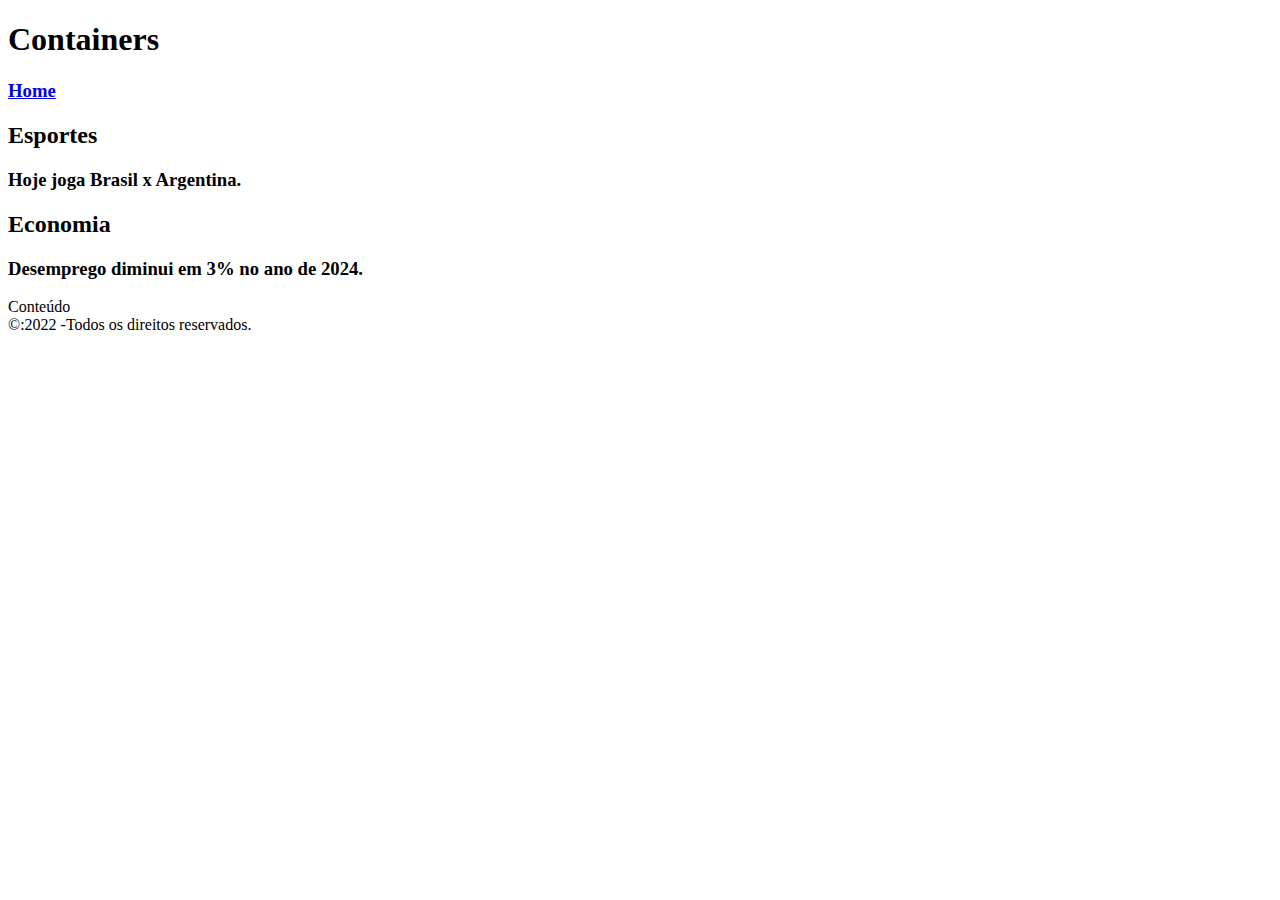
<file: Ebac-Regi/HTML/containers.html>
<!DOCTYPE html>
<html lang ="en">
<head>
    <meta charset="UTF-8">
    <meta http-equiv="X-UA-Compatible" content="IE=edge">
    <meta name="viewport"content="width=device-width, initial-scale=1.0">
    <title>Containers HTML</title>
</head>
<body>
<header>
        <h1>Containers</h1>
        <nav>
            <a href="./index.html"><h3>Home</h3></a>
        </nav>

</header>
<main>
    <section>
        <h2>Esportes</h2>
        <articule> <h3> Hoje joga Brasil x Argentina. </h3> </articule>
    </section>
    <section>
        <h2>Economia</h2>
        <articule> <h3> Desemprego diminui em 3% no ano de 2024. </h3> </articule>
    </section>
</main>
<aside>Conteúdo</aside>
    <footer>
        &copy:2022 -Todos os direitos reservados.
    </footer>
</body>
</html>
</file>
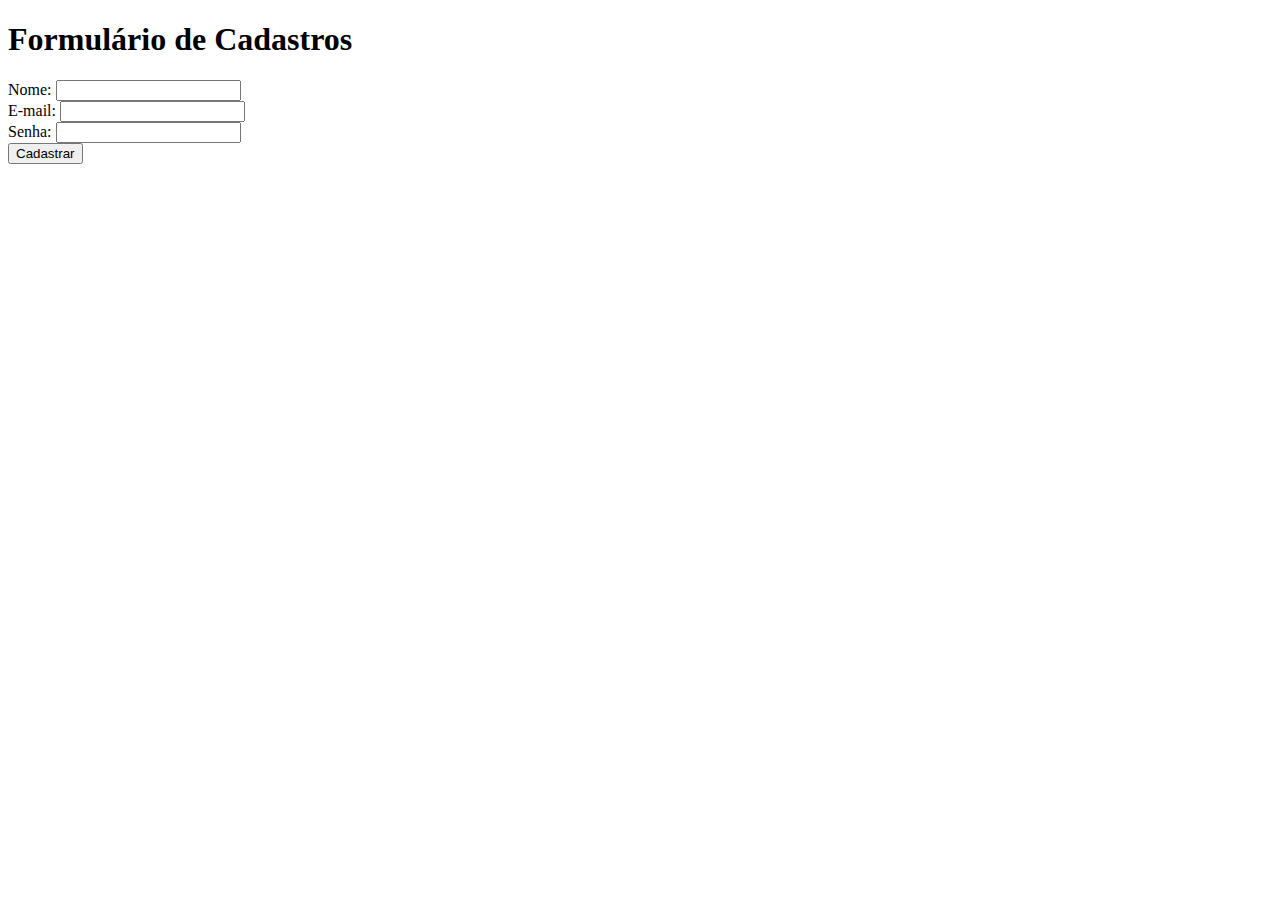
<file: Ebac-Regi/HTML/exercicio_html.html>
<!DOCTYPE html>
<html lang ="pt-br">
<head>
    <meta charset="UTF-8">
    <meta http-equiv="X-UA-Compatible" content="IE=edge">
    <meta name="viewport"content="width=device-width, initial-scale=1.0">
    <title>Formularios Cadastros</title>
<body>
    <h1>Formulário de Cadastros</h1>
    <form>
        <label for="name">Nome: </label>
        <input id ="name" type= "e-mail"/>
        <br/>
        <label for="email">E-mail: </label>
        <input id ="email"type= "email"/>
        <br/>
        <label for="password">Senha: </label>
        <input id ="password"type= "password"/>
        <br/>
        <button type="submit">
            Cadastrar
        </form>
    </body>
</html>
</file>
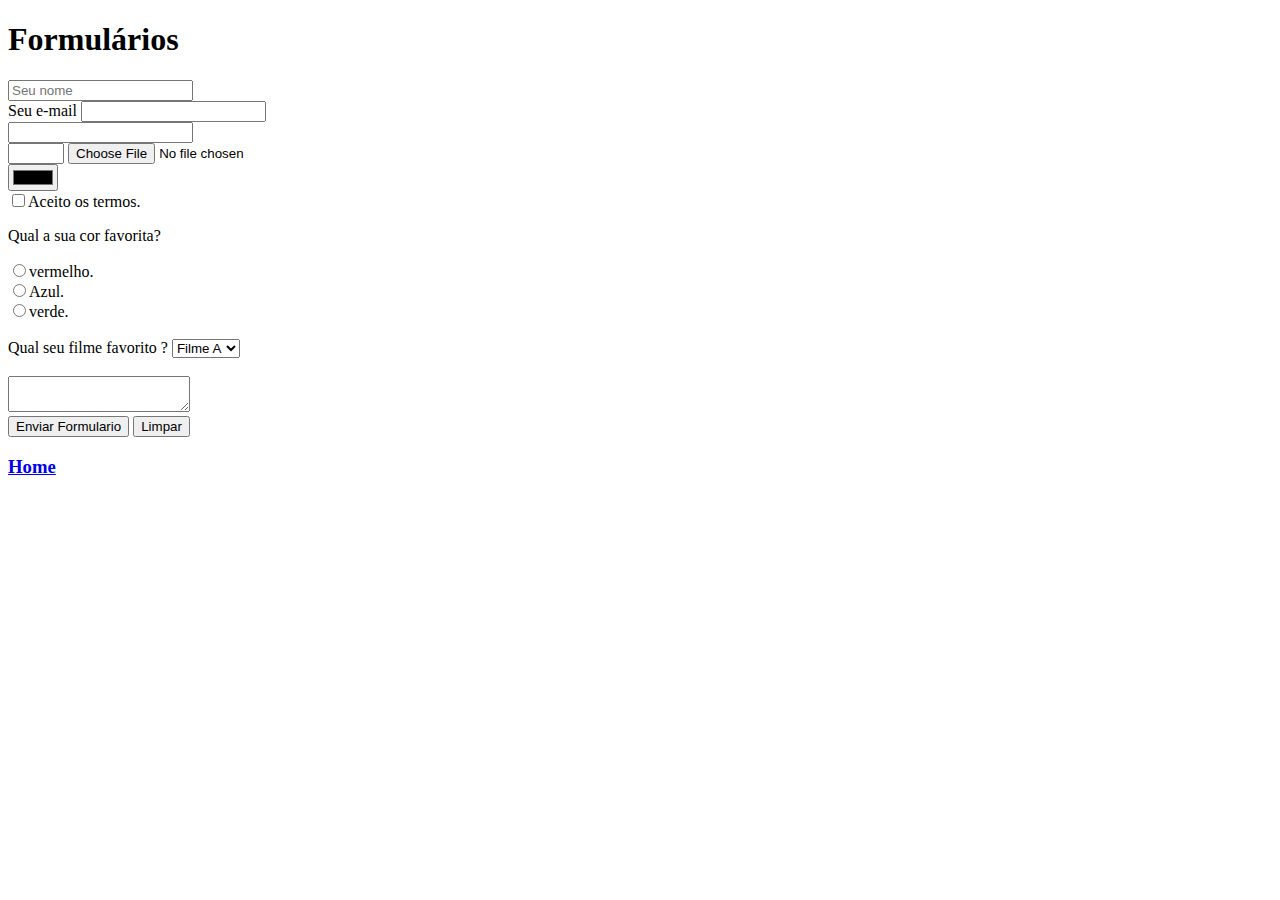
<file: Ebac-Regi/HTML/forms.html>
<!DOCTYPE html>
<html lang ="pt-br">
<head>
    <meta charset="UTF-8">
    <meta http-equiv="X-UA-Compatible" content="IE=edge">
    <meta name="viewport"content="width=device-width, initial-scale=1.0">
    <title>Formularios</title>
<body>
    <h1>Formulários</h1>
    <form>
        <input type= "text" placeholder = "Seu nome"/>
        <br/>
        <label for="e-mail">Seu e-mail</label>
        <input id ="e-mail"type= "e-mail"/>
        <br/>
        <input type="tel" placehokder = "Seu telefone"/><br/>
        <input type="number" max="10" min="2"step="2"/>
        <input type="file"/><br/>
        <input type="color"/><br/>
        <input type="checkbox"/><label>Aceito os termos.</label><br/>
        <p>Qual a sua cor favorita?</p>
        <input type="radio"name ="cor-favorita" id= "vermelho" /><label>vermelho.</label><br/>
        <input type="radio"name ="cor-favorita" id= "Azul"/><label>Azul.</label><br/>
        <input type="radio"name ="cor-favorita" id= "Verde"/><label>verde.</label><br/>
        <br/>
        <label>Qual seu filme favorito ?</label>
        <select>
            <option>Filme A</option>
            <option>Filme B</option>
            <option>Filme C</option>
        </select>
        <br/>
        <br/>
        <textarea></textarea>
        <br/>
        <button type="submit">
            Enviar Formulario
        </button>
        <button type="reset">
            Limpar
        </button>

    </form>
    <nav>
        <a href="./index.html"><h3>Home</h3></a>
    </nav>
</body>
</html>
</file>
<file: Ebac-Regi/codigo-base/main.css>
* {
    margin: 0;
    padding: 0;
    box-sizing: border-box;
    font-family: sans-serif;
}

body {
}

.container {
    margin: 80px auto;
    max-width: 640px;
    width: 100%;
}

form {
    margin-top: 40px;
}

input, textarea, button {
    display: block;
    padding: 8px;
    margin-bottom: 8px;
    width: 100%;
    resize: none;
}

button {
    background-color: #2ecc71;
    border: none;
    text-transform: uppercase;
    color: #fff;
    font-weight: bold;
    font-size: 18px;
    font-style: italic;
    cursor: pointer;
}

button:hover {
    background-color: #27ae60;
}

.success-message {
    background-color: #27ae60;
    padding: 16px;
    color: #fff;
}
</file>
<file: Ebac-Regi/curso_frontend_ebac-projeto_bootstrap/main.css>
body {
    font-family: Roboto, sans-serif;
}

.navbar {
    background-color: #e15f41;
}

#cabecalho .nav .nav-link.active {
    background-color: #fff;
    color: #e15f41;
}

#cabecalho .nav .nav-link,
.navbar-brand,
.navbar-brand:hover,
.nav-cardapio .nav-link.active:hover {
    color: #fff;
}

.navbar-toggler {
    background-color: #ffeae6;
}

.section-title {
    font-family: Pacifico, cursive;
}

#sobre-o-restaurante, #cardapio {
    background-color: #ffeae6;
}

.text-colored {
    color: #e15f41;
}

.nav-cardapio .nav-link.active,
#fale-conosco button {
    background-color: #e15f41;
    color: #fff;
}

.nav-cardapio .nav-link:hover {
    color: #e15f41;
}

.social-links li {
    list-style: none;
    display: inline;
}

.social-links a {
    text-decoration: none;
}

@media (max-width: 767px) {
    .carousel-item img {
        height: 280px;
    }
}
</file>
<file: Ebac-Regi/Bootstrap/Exercicio_Card_carrocel/style/style.css>
/* Estilizar o botão */
.navbar-toggler i {
  font-size: 1.6rem;
}

.nav-link.active {
  box-shadow: 0 1px 0 #fff;
}

.custom-toggler {
  border: none;
  background-color: transparent;
  padding: 8px;
}

.custom-toggler:focus {
  box-shadow: none;
}

.carousel-inner {
  height: 400px;
  overflow: hidden;
  background-color: #000;
}

@media (min-width: 720px) {
  .carousel-inner {
    height: 500px;
  }
}

@media (min-width: 1220px) {
  .carousel-inner {
    height: 600px;
  }
}

.carousel-inner img {
  object-fit: cover;
  object-position: center;
  height: 100%;
  width: 100%;
  min-height: 400px;
}

.carousel-caption * {
  color: #fff;
}

.nav-tabs * {
  color: #fff;
}

.nav-tabs *:hover {
  color: #fff;
}

.card * {
  color: #000;
}

.card-img-top {
  height: 240px;
  object-fit: cover;
}

.footer * , .header *{
  color: #fff;
}

.social-icons a {
  text-decoration: none;
  font-size: 1.1rem;
}

.social-icons a:hover {
  color: #ff9900;
}
</file>
<file: Ebac-Regi/Bootstrap/Projeto_Land_Page_broker/main.css>
body {
    font-family:Roboto,sans-serif; 
    background: rgba(0, 0, 0, 0.7);  
}

.navbar {
    background-color:black;
}

#cabecalho h1{
    font-size: 50px;
    font-style: normal;
}

#cabecalho .nav .nav-link.active {
    background-color: #fff;
    color: black;
}

#cabecalho .nav .nav-link,
.navbar-brand,  
.navbar-brand:hover,
.nav-projeto .nav-link.active:hover {
    color: #fff;
}

.navbar-toggler {
   background-color:#fff ; 
}

.section-title {
    font-family:"Birthstone", cursive;
    font-weight: 400;
    font-style: normal;
    font-size: 50px;
}

#sobre-cesar, #imoveis {
    background-color: black;
    
}

.text-colored {
    color:#fff;
}

#briefing,
#fale-conosco {
    background: rgba(200, 200, 200, 0.5);
  }
  

.fundo-briefing {
    background-color: gray;
    color: gray;
}

.nav-projeto .nav-link.active,
#fale-conosco button {
    background-color: black;
    color: #fff;
}

.nav-projeto .nav-link:hover {
    color:gray;
}

.social-links li {
    list-style: none;
    display: inline;
}

.social-links a {
    text-decoration: none;
}

@media  (max-width: 767px) {
    .corousel-item img {
        height: 280px;
    }
}
</file>
<file: Ebac-Regi/Bootstrap/Projeto_restaurante/main.css>
body {
    font-family:Roboto,sans-serif;   
}

.navbar {
    background-color: #e15f41;
}

#cabecalho .nav .nav-link.active {
    background-color: #fff;
    color: #e15f41;
}

#cabecalho .nav .nav-link,
.navbar-brand,  
.navbar-brand:hover,
.nav-cardapio .nav-link.active:hover {
    color: #fff;
}

.navbar-toggler {
   background-color:#ffeae6 ; 
}

.section-title {
    font-family: Pacifico,cursive ;
}

#sobre-o-restaurante, #cardapio {
    background-color: #ffeae6;
}

.text-colored {
    color: #e15f41;
}

.nav-cardapio .nav-link.active,
#fale-conosco button {
    background-color: #e15f41;
    color: #fff;
}

.nav-cardapio .nav-link:hover {
    color:#e15f41
}

.social-links li {
    list-style: none;
    display: inline;
}

.social-links a {
    text-decoration: none;
}

@media  (max-width: 767px) {
    .corousel-item img {
        height: 280px;
    }
}
</file>
<file: Projeto_Hammer/OLD/robot_factory-master/assets/css/main.css>
body{
	background-color: #ededed;
	font-family: 'Oswald';
	position: relative;
	margin-top: 0;
}

/*======================================================================
##		Global Settings
=======================================================================*/
.btn-robot, p{
	font-family: 'Roboto';
	line-height: 1.5;
	letter-spacing: 1px;
	font-weight: 300;
}
.mt0{
	margin-top: 0;
}
.thin{
	font-weight: 300;
}
.c-table{
	display: table;
	height: 100%;
	width: 100%;
}
.c-cell{
	display: table-cell;
	vertical-align: middle;
}
.title-box{
	text-align: center;
	padding: 100px 0 50px;
	text-transform: uppercase;
}
.title-box p{
	margin-bottom: 0;
}
.title{
	font-weight: 300;
	color: #999;
	font-size: 36px;
	letter-spacing: 2px;
}
.title.mt0{
	text-transform: capitalize;
	font-weight: 400;
	color: #444;
}
.title span{
	color: #444;
}
.btn-robot{
	border-radius: 0;
	background-color: #fabe12;
	color: #fff;
	text-transform: uppercase;
	border-color: transparent;
	padding: 5px 15px;
	transition: all 0.4s ease-in-out;
	letter-spacing: 1px;
	font-weight: 300;
	margin-top: 15px;
}
.btn-robot:hover{
	background-color: transparent;
	color: #fabe12;
	border-color: #fabe12;
}




/*======================================================================
##		Header Section
=======================================================================*/
.site-header-bg{
	width: 100%;
	background-color: #111;
	z-index: 1;
	padding: 30px 0;
	color: #fff;
	text-transform: uppercase;
	font-family: 'Roboto';
}
.site-header-bg .input-group{
	padding-top: 10px;
}
.site-header-bg .form-control{
	border-radius: 0;
	background-color: transparent;
}
.site-header-bg .input-group .btn{
	text-transform: uppercase;
	border-radius: 0;
}
.site-header-bg .btn-robot{
	margin-top: 0;
	padding-bottom: 6px;
}




/*======================================================================
##		Header Section
=======================================================================*/
.main-header{
	text-transform: uppercase;
	text-align: center;
	color: #fff;
	letter-spacing: 3px;
	background: #111;
	position: relative;
}
.header-quote{
	color: #fabe12;
	font-weight: 700;
	margin-bottom: 0;
}
.main-header p{
	font-weight: 300;
	font-size: 18px;
	letter-spacing: 6px;
}
.header-title{
	font-weight: 700;
}
.header-title .thin{
	letter-spacing: 6px;
}
.intro{
	padding: 200px 0;
    background-image: url(../images/header.jpg);
    background-repeat: no-repeat;
    background-size: cover;
    background-position: center;
    margin-bottom: -90px;
    z-index: 11;
    position: relative;
}
.nutral{
	background-color: #ebebeb;
	height: 90px;
	z-index: 10;
	position: relative;
}
.navbar{
    margin-bottom: 0;
    border-bottom-left-radius: 0;
    border-bottom-right-radius: 0;
}
.navbar-default{
	border-color: #262626;
    background-color: #111;
}
.navbar-default .navbar-nav>.active>a, .navbar-default .navbar-nav>.active>a:focus, .navbar-default .navbar-nav>.active>a:hover{
	color: #fabe12;
	background-color: transparent;
}
.navbar .navbar-nav {
    display: inline-block;
    float: none;
}
.navbar .navbar-collapse {
    text-align: center;
}
.navbar-default .navbar-nav>li>a:focus, .navbar-default .navbar-nav>li>a:hover {
	color: #fff;
}




/*======================================================================
##		Footer widget Section
=======================================================================*/
.footer-widget{
	padding: 80px 0;
	border-bottom: 1px solid rgba(153, 153, 153, 0.3);
}
.footer-widget .section-bg{
	background-color: #ebebeb;
	text-align: center;
	text-transform: capitalize;
}
.footer-widget h3{
	border-bottom: 1px solid rgba(153, 153, 153, 0.3);
	color: #999;
	padding-bottom: 25px;
	margin-bottom: 15px;
	font-weight: 300;
	letter-spacing: 2px;
}
.footer-widget ul{
	padding-left: 0;
}
.footer-widget ul li{
	list-style-type: none;
	padding: 7px 0;
}
.footer-widget ul li:before{
	content: "\f363";
	font-family: 'ionicons';
	padding-right: 5px;
	font-size: 14px;
	color: #999;
}
.footer-widget ul li a{
	color: #999;
	font-family: 'Roboto';
	font-size: 14px;
	font-weight: 500;
}
.widget-img-box{
	margin-top: 30px;
}
.widget-img{
	width: 49%;
	display: inline-block;
}
.footer{
	padding: 10px 0 20px;
}
.footer h3, .footer a{
	color: #999;
	font-weight: 300;
	letter-spacing: 2px;
}







/*======================================================================
##		Product Section
=======================================================================*/
.product .section-bg{
	background-color: #fff;
}
.porduct-box{
	margin-bottom: 30px;
	position: relative;
}
.porduct-box img{
	width: 100% !important;
}
.product-title{
	position: absolute;
    top: 5px;
    left: 25px;
    right: 25px;
    padding: 15px;
    background-color: #fabe12;
    text-transform: uppercase;
    color: #fff;
    text-align: center;
    font-weight: 300;
}
.classic-title{
	margin-top: 100px;
	text-transform: uppercase;
	letter-spacing: 2px;
	margin-bottom: 30px;
	position: relative;
}
.incline-div{
	position: absolute;
	top: 3px;
	left: 0;
	border-top: 60px solid #fabe12;
	border-right: 60px solid transparent;
	margin-left: -15px;
	width: 250px;
	z-index: 1;
}
.outer-stiker{
	display: inline-block;
	color: #d0d0d0;
}
.stiker{
	display: inline-block;
}
.inner-stiker{
	color: #fff;
	padding-right: 50px;
}
.outer-stiker, .inner-stiker{
	font-weight: 300;
	z-index: 2;
	position: relative;
}
.product p{
	color: #999;
	font-size: 14px;
	text-align: justify;
	margin-bottom: 30px;
}
.product p.p-large{
	font-size: 16px;
	font-weight: 400;
}
@media (min-width: 768px){
	.boxed{
		padding: 0 80px;
	}
}




/*======================================================================
##		History Section
=======================================================================*/
.history .section-bg{
	background-color: #111;
	text-align: center;
}
.history p{
	color: #fff;
}
.history .title{
	color: #fabe12;
}
.history img{
	padding: 60px 0 0;
}



/*======================================================================
##		Partner Section
=======================================================================*/
.partner .section-bg{
	background-color: #fff;
	text-align: center;
	padding-bottom: 80px;
}
.partner .title{
	color: #111;
}




/*======================================================================
++++++++++++++++++++++++++++++++++++++++++++++++++++++++++++++++++++++++
##		Pages
++++++++++++++++++++++++++++++++++++++++++++++++++++++++++++++++++++++++
=======================================================================*/

/*======================================================================
##		Inner Header Sections
=======================================================================*/
.inner-header .intro{
	padding: 100px 0;
}
.overlay{
	position: absolute;
	content: '';
	width: 100%;
	height: 100%;
	top: 0;
	left: 0;
	background-color: rgba(0, 0, 0, 0.5);
}
.inner-header .breadcrumb{
	margin-bottom: 0;
	background-color: transparent;
	font-size: 26px;
	font-weight: 300;
}
.inner-header .breadcrumb>.active{
	color: #fabe12;
}
.inner-header .breadcrumb a{
	color: #fff;
}
.inner-p{
	text-align: center;
	margin-bottom: 80px;
	font-size: 16px;
}
.page-bgc{
	background-color: #fff;
	padding-bottom: 100px;
}

.intro{
	background-color: #313131;
}
.faq-header .intro{
	background-image: url(../images/faq-header.jpg);
}
.shop-header .intro{
	background-image: url(../images/shop-header.jpg);
}
.contact-header .intro{
	background-image: url(../images/contact-header.jpg);
}
.about-header .intro{
	background-image: url(../images/about-header.jpg);
}
.about .page-bgc{
	padding-bottom: 0;
}





/*======================================================================
##		FAQ
=======================================================================*/
.panel-heading {
  padding: 0;
  border-radius: 0;
}
.panel-heading h4.panel-title {
  position: relative;
  text-transform: capitalize;
}
.panel-heading a {
  display: block;
  padding: 15px 0 15px 40px;
  line-height: 1;
  -webkit-transition: all .3s;
  transition: all .3s;
}

.panel-heading a:hover {
  color: #fff;
  text-decoration: none;
}
.panel-heading a:focus {
  text-decoration: none;
  color: #111;
}
.panel-heading a:active {
  color: #111;
}
@media (min-width:768px) {
  .panel-heading a:after,a.collapsed:after {
    font-family: 'ionicons';
    content: "\f126";
    position: absolute;
    right: 15px;
    font-size: 18px;
    color: #111;
  }

  a.collapsed:after {
    content: "\f123";
  }
}
.panel-body {
  padding: 20px;
  color: #999;
  line-height: 1.7;
}
.panel-default {
  border: 1px solid #111;
}
.panel-default>.panel-heading {
  background-color: transparent;
  transition: all 0.4s ease-in-out;
}
.panel-default>.panel-heading:hover{
	background-color: #fabe12;
}
.panel-default>.panel-heading+.panel-collapse>.panel-body {
  border-top: 2px solid rgba(0,0,0,.1);
}

.panel-group .panel {
  border-radius: 0;
  margin-bottom: -5px;
  border-bottom: none;
}
.panel-group .panel:last-child{
	border-bottom: 1px solid #111;
}




/*======================================================================
##		Shop
=======================================================================*/
.img-full{
	width: 100%;
}
.shop-box{
	position: relative;
	overflow: hidden;
}
.shop-box-hover{
	position: absolute;
	left: -90%;
	top: -90%;
	background-color: #fabe12;
	width: 100%;
	height: 100%;
	transition: all 0.4s ease-in-out;
}
.shop-box:hover .shop-box-hover{
	top: 0;
	left: 0;
}
.shop-box-hover .c-cell a{
	font-size: 25px;
	color: #111;
	transition: all 0.4s ease-in-out;
	padding: 8px;
}
.shop-box-hover .c-cell a:hover{
	color: #fff;
	text-decoration: none;
}
.shop-box-title{
	font-family: 'Roboto';
	text-transform: uppercase;
	padding: 30px 0;
	margin-bottom: 50px;
	border-bottom: 1px solid rgba(0, 0, 0, 0.1);
}
.shop-box-title h4{
	margin: 0 0 5px 0;
	font-weight: 700;
}
.shop-price{
	margin-bottom: 0;
	font-weight: 500;
}
.star{
	margin: 0;
	color: #fabe12;
}
@media (min-width: 768px){
	.shop-price, .star{
		text-align: right;
	}
}
.pager li>a, .pager li>span{
	border-radius: 0;
	color: #111;
}
.pager li>a:focus, .pager li>a:hover{
	color: #fff;
	border-color: #fabe12;
	background-color: #fabe12;
}




/*======================================================================
##		Contact
=======================================================================*/
.map_canvas{
	width: 100%;
	height: 400px;
	margin-bottom: 30px;
}
.contact h4, .contact h5{
	font-family: 'Roboto';
	text-transform: uppercase;
	font-weight: 400;
}
.contact h5{
	margin: 0;
}
.contact h4{
	padding: 40px 0 30px;
}
.contact-detail{
	border-bottom: 1px solid #ddd;
	text-transform: uppercase;
	padding: 10px 0 15px;
	font-size: 10px;
	font-weight: 500;
	margin-bottom: 30px;
}
.contact-form .form-control{
	border-color: transparent;
	border-bottom: 1px solid #ddd;
	border-radius: 0;
	box-shadow: none;
	font-family: 'Roboto';
	padding-left: 0;
}
.contact-form .form-control:active, .contact-form .form-control:focus{
	border-bottom: 1px solid #fabe12;
	box-shadow: none;
}

/*Turn off Google Map zooming*/
/******************************/
.scrolloff {
    pointer-events: none;
}
/*placeholder style*/
/*******************/
.contact-form ::-webkit-input-placeholder { /* Chrome/Opera/Safari */
	text-transform: uppercase;
	font-family: 'Roboto';
}
.contact-form ::-moz-placeholder { /* Firefox 19+ */
	text-transform: uppercase;
	font-family: 'Roboto';
}
.contact-form :-ms-input-placeholder { /* IE 10+ */
	text-transform: uppercase;
	font-family: 'Roboto';
}
.contact-form :-moz-placeholder { /* Firefox 18- */
	text-transform: uppercase;
	font-family: 'Roboto';
}





/*======================================================================
##		Contact
=======================================================================*/
/*Service*/
/*********/
.service{
	padding-bottom: 60px;
}
.service-box{
	margin-bottom: 60px;
}
.service-box p{
	font-size: 13px;
	font-weight: 400;
	color: #969595;
	margin-bottom: 0;
}
.service-title{
	display: table;
	font-family: 'Roboto';
	font-size: 22px;
	padding: 10px 0;
	text-transform: capitalize;
}
.service-title .icon span{
	font-size: 40px;
	color: #fabe12;
	margin-right: 15px;
}
.service-title div{
	display: table-cell;
	vertical-align: middle;
}
/*Machine Man*/
/*************/
.machine-man{
	background-color: #393835;
	color: #fff;
	font-family: 'Roboto';
	margin-left: -15px;
	margin-right: -15px;
}
.m-s-title, .m-p-title{
	font-weight: 300;
	letter-spacing: 2px;
}
.m-s-title{
	color: #fabe12;
	margin: 0;
	padding-top: 100px;
}
.m-p-title{
	text-transform: capitalize;
	margin: 0 0 20px;
}
.machine-man p{
	margin-bottom: 100px;
}
@media (max-width: 677px){
	.machine-man{
		padding-left: 15px;
		padding-right: 15px;
	}
}
@media (min-width: 678px){
	.machine-man .boxed{
		padding: 0 95px;
	}
	.machine-man .row{
		background-image: url(../images/machine-man.png);
		background-repeat: no-repeat;
		background-position: right 60px bottom 0;
	}
}
/*Team*/
/******/
.team-box{
	position: relative;
	width: 100%;
	margin-bottom: 60px;
}
.team-img-detail{
	font-family: 'Roboto';
	text-align: center;
	position: absolute;
	width: 55%;
	right: 0;
	background-color: #f7f7f7;
	color: #999;
	/*padding: 20px;*/
}
.team-img-detail h4{
	color: #111;
	padding-top: 30px;
}
.team-img-detail h4, .team-img-detail h5{
	text-transform: uppercase;
	font-weight: 400;
	letter-spacing: 2px;
	margin: 0;
}
.team-img-detail p{
	padding: 20px;
}
.social {
 	font-size: 24px;
	float: right;
	background-color: #fabe12;
	padding: 5px;
}
.social a {
	color: #fff;
	padding: 8px;
}
@media (max-width: 767px){
	.team-img{
		width: 100%;
	}
}
/*CTA*/
/*****/
.cta{
	background-color: #393835;
	color: #fff;
	margin-left: -15px;
	margin-right: -15px;
	padding: 40px 0;
}
.cta .btn-robot{
	color: #393835;
	font-size: 16px;
	font-weight: 700;
	margin-top: 10px;
}
.cta .btn-robot:hover{
	color: #fabe12;
}
@media (max-width: 677px){
	.cta{
		padding-left: 15px;
		padding-right: 15px;
	}
}
</file>
